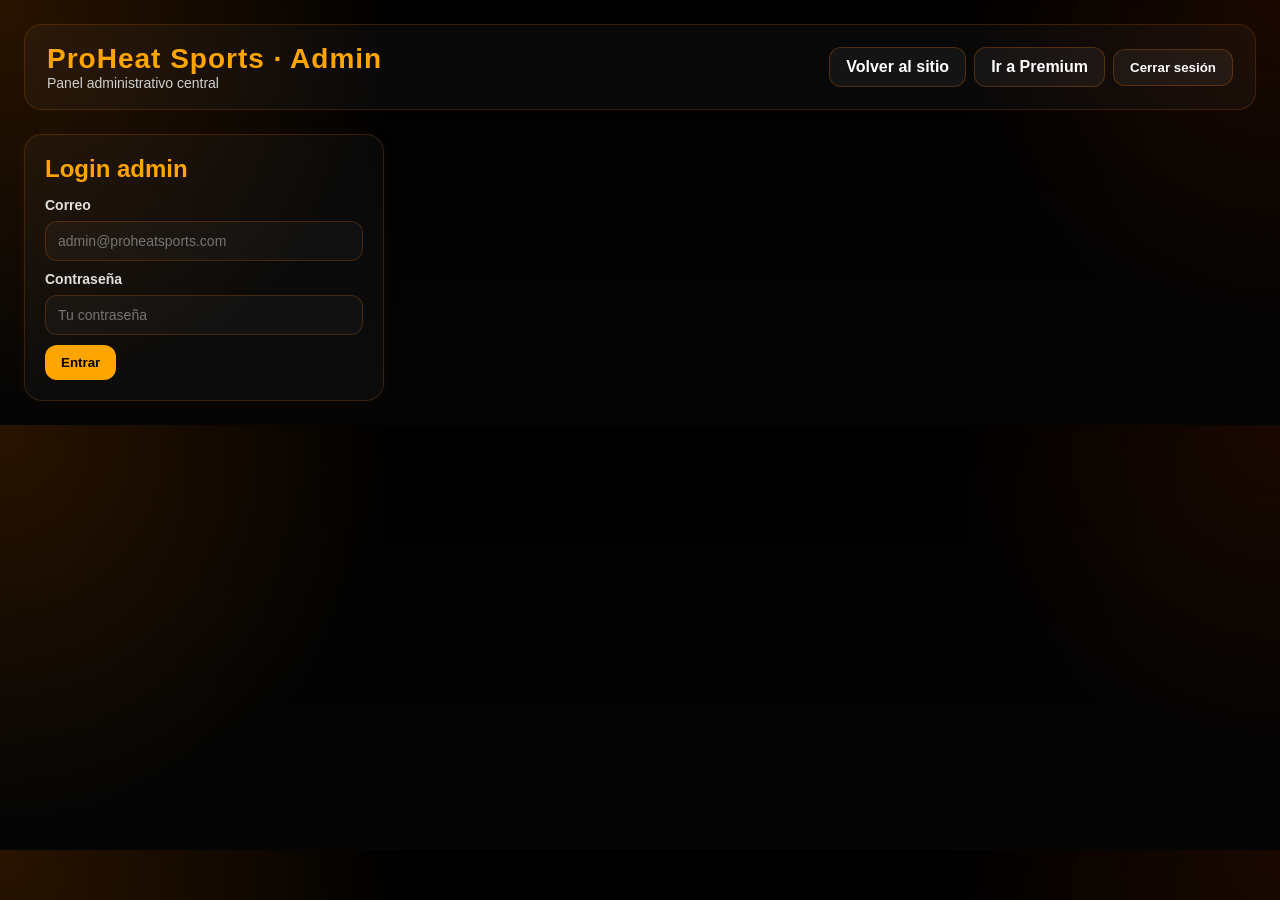
<file: static/admin.html>
<!DOCTYPE html>
<html lang="es">
<head>
  <meta charset="UTF-8" />
  <title>Admin · ProHeat Sports</title>
  <meta name="viewport" content="width=device-width, initial-scale=1.0" />

  <style>
    * { box-sizing: border-box; }

    body {
      margin: 0;
      font-family: Arial, Helvetica, sans-serif;
      background:
        radial-gradient(circle at top left, rgba(255,120,0,0.16), transparent 30%),
        radial-gradient(circle at top right, rgba(255,80,0,0.10), transparent 25%),
        linear-gradient(180deg, #000000 0%, #050505 100%);
      color: white;
    }

    a {
      color: inherit;
      text-decoration: none;
    }

    .wrap {
      max-width: 1300px;
      margin: 0 auto;
      padding: 24px;
    }

    .topbar {
      display: flex;
      justify-content: space-between;
      align-items: center;
      gap: 16px;
      flex-wrap: wrap;
      margin-bottom: 24px;
      padding: 18px 22px;
      background: rgba(255,255,255,0.03);
      border: 1px solid rgba(255,120,0,0.18);
      border-radius: 18px;
    }

    .brand {
      font-size: 28px;
      font-weight: 900;
      color: orange;
      letter-spacing: 1px;
    }

    .muted {
      color: #cfcfcf;
      font-size: 14px;
    }

    .btn {
      padding: 10px 16px;
      border-radius: 12px;
      border: none;
      cursor: pointer;
      font-weight: bold;
      transition: 0.2s;
      display: inline-flex;
      align-items: center;
      justify-content: center;
    }

    .btn-primary {
      background: orange;
      color: black;
    }

    .btn-primary:hover {
      filter: brightness(1.06);
    }

    .btn-secondary {
      background: rgba(255,255,255,0.05);
      color: white;
      border: 1px solid rgba(255,120,0,0.25);
    }

    .btn-secondary:hover {
      border-color: orange;
      color: orange;
    }

    .btn-danger {
      background: #a92020;
      color: white;
    }

    .btn-danger:hover {
      filter: brightness(1.08);
    }

    .grid {
      display: grid;
      grid-template-columns: 360px 1fr;
      gap: 22px;
    }

    .card {
      background: rgba(255,255,255,0.03);
      border: 1px solid rgba(255,120,0,0.18);
      border-radius: 18px;
      padding: 20px;
      box-shadow: 0 0 14px rgba(255,120,0,0.05);
    }

    .card h2, .card h3 {
      margin-top: 0;
      color: orange;
    }

    .card h2 {
      font-size: 24px;
      margin-bottom: 14px;
    }

    .card h3 {
      font-size: 20px;
      margin-bottom: 12px;
    }

    input, select, textarea {
      width: 100%;
      padding: 11px 12px;
      border-radius: 12px;
      border: 1px solid rgba(255,120,0,0.22);
      background: rgba(255,255,255,0.03);
      color: white;
      outline: none;
      margin-bottom: 10px;
      font-family: inherit;
      font-size: 14px;
    }

    textarea {
      min-height: 120px;
      resize: vertical;
      line-height: 1.5;
    }

    input[type="file"] {
      padding: 10px;
    }

    label {
      display: block;
      margin-bottom: 8px;
      color: #e0e0e0;
      font-size: 14px;
      font-weight: bold;
    }

    .stack {
      display: grid;
      gap: 18px;
    }

    .message {
      margin-top: 10px;
      padding: 10px 12px;
      border-radius: 12px;
      font-size: 14px;
      line-height: 1.45;
      background: rgba(255,255,255,0.05);
      color: #ddd;
      border: 1px solid rgba(255,255,255,0.08);
      white-space: pre-wrap;
    }

    .success {
      background: rgba(0,180,80,0.12);
      color: #8cffb4;
      border-color: rgba(0,180,80,0.22);
    }

    .error {
      background: rgba(255,80,80,0.12);
      color: #ff9c9c;
      border-color: rgba(255,80,80,0.22);
    }

    .warning {
      background: rgba(255,191,102,0.12);
      color: #ffbf66;
      border-color: rgba(255,191,102,0.22);
    }

    .toolbar {
      display: flex;
      gap: 10px;
      flex-wrap: wrap;
      margin-bottom: 16px;
    }

    .section-title {
      display: flex;
      justify-content: space-between;
      align-items: center;
      gap: 12px;
      flex-wrap: wrap;
      margin-bottom: 14px;
    }

    .hidden {
      display: none !important;
    }

    .table-wrap {
      overflow-x: auto;
      border-radius: 14px;
      border: 1px solid rgba(255,255,255,0.06);
    }

    table {
      width: 100%;
      border-collapse: collapse;
      min-width: 1000px;
      background: rgba(0,0,0,0.18);
    }

    th, td {
      padding: 12px 14px;
      text-align: left;
      border-bottom: 1px solid rgba(255,255,255,0.06);
      vertical-align: top;
      font-size: 14px;
    }

    th {
      background: rgba(255,120,0,0.08);
      color: orange;
      position: sticky;
      top: 0;
      z-index: 1;
    }

    td {
      color: #ddd;
    }

    .small {
      font-size: 13px;
      color: #bdbdbd;
    }

    .pill {
      display: inline-block;
      padding: 6px 10px;
      border-radius: 999px;
      font-size: 12px;
      font-weight: bold;
      background: rgba(255,255,255,0.08);
      border: 1px solid rgba(255,255,255,0.1);
      color: #fff;
    }

    .pill-green {
      background: rgba(0,180,80,0.12);
      color: #8cffb4;
      border-color: rgba(0,180,80,0.22);
    }

    .pill-yellow {
      background: rgba(255,191,102,0.12);
      color: #ffbf66;
      border-color: rgba(255,191,102,0.22);
    }

    .pill-red {
      background: rgba(255,80,80,0.12);
      color: #ff9c9c;
      border-color: rgba(255,80,80,0.22);
    }

    .action-group {
      display: flex;
      flex-wrap: wrap;
      gap: 8px;
      align-items: center;
    }

    .action-select {
      width: auto;
      min-width: 145px;
      margin-bottom: 0;
      padding: 10px 12px;
      border-radius: 12px;
      border: 1px solid rgba(255,120,0,0.25);
      background: rgba(255,255,255,0.05);
      color: white;
      font-weight: bold;
      cursor: pointer;
    }

    .action-select option {
      background: #111;
      color: white;
    }

    .summary-box {
      margin-top: 12px;
      padding: 12px;
      border-radius: 12px;
      background: rgba(255,255,255,0.03);
      border: 1px solid rgba(255,120,0,0.14);
      color: #d9d9d9;
      font-size: 14px;
      line-height: 1.5;
    }

    .video-preview {
      width: 100%;
      max-width: 280px;
      border-radius: 12px;
      border: 1px solid rgba(255,120,0,0.18);
      background: #000;
      margin-top: 10px;
    }



    .metric-grid {
      display: grid;
      grid-template-columns: repeat(auto-fit, minmax(180px, 1fr));
      gap: 12px;
      margin: 12px 0 18px;
    }

    .metric-card {
      padding: 14px;
      border-radius: 14px;
      background: rgba(255,120,0,0.06);
      border: 1px solid rgba(255,120,0,0.16);
    }

    .metric-value {
      font-size: 24px;
      font-weight: 900;
      color: orange;
      margin-top: 6px;
    }

    @media (max-width: 980px) {
      .grid {
        grid-template-columns: 1fr;
      }
    }
  </style>
</head>
<body>
  <div class="wrap">
    <div class="topbar">
      <div>
        <div class="brand">ProHeat Sports · Admin</div>
        <div class="muted">Panel administrativo central</div>
      </div>

      <div class="action-group">
        <a href="/" class="btn btn-secondary">Volver al sitio</a>
        <a href="/premium" class="btn btn-secondary">Ir a Premium</a>
        <button class="btn btn-secondary" onclick="logoutAdmin()">Cerrar sesión</button>
      </div>
    </div>

    <div class="grid">
      <div class="stack">
        <div class="card" id="loginCard">
          <h2>Login admin</h2>

          <label for="adminEmail">Correo</label>
          <input type="email" id="adminEmail" placeholder="admin@proheatsports.com" />

          <label for="adminPassword">Contraseña</label>
          <input type="password" id="adminPassword" placeholder="Tu contraseña" />

          <button class="btn btn-primary" onclick="adminLogin()">Entrar</button>

          <div id="loginMessage" class="message hidden"></div>
        </div>

        <div class="card hidden" id="sessionCard">
          <h2>Sesión</h2>
          <div id="sessionInfo" class="summary-box">Sin sesión.</div>
        </div>

        <div class="card hidden" id="excelCard">
          <h2>Actualizar picks desde Excel</h2>
          <div class="small" style="margin-bottom:12px;">
            Sube el archivo Excel del día y el backend actualizará automáticamente:
            <br>Hoja1–Hoja9, latest.json e historial.
          </div>

          <label for="excelFile">Archivo Excel</label>
          <input type="file" id="excelFile" accept=".xlsx,.xlsm,.xls" />

          <button class="btn btn-primary" onclick="uploadExcel()">Subir Excel y actualizar</button>

          <div id="excelMessage" class="message hidden"></div>
          <div id="excelSummary" class="summary-box hidden"></div>
        </div>

        <div class="card hidden" id="videopickCard">
          <h2>Subir VideoPick</h2>
          <div class="small" style="margin-bottom:12px;">
            Sube un video con su texto para mostrarlo en la sección VideoPick del home.
          </div>

          <label for="videopickTitle">Título</label>
          <input type="text" id="videopickTitle" placeholder="Ej. VideoPick del día" />

          <label for="videopickDescription">Texto / descripción</label>
          <textarea id="videopickDescription" placeholder="Escribe aquí el análisis, recomendación o contexto del video..."></textarea>

          <label for="videopickFile">Archivo de video</label>
          <input type="file" id="videopickFile" accept="video/mp4,video/webm,video/quicktime,video/x-m4v,.mp4,.webm,.mov,.m4v" />

          <button class="btn btn-primary" onclick="uploadVideoPick()">Subir VideoPick</button>

          <div id="videopickMessage" class="message hidden"></div>
          <video id="videopickPreview" class="video-preview hidden" controls muted playsinline></video>
        </div>

        <div class="card hidden" id="freePicksVideoCard">
          <h2>Subir video lateral de Picks Gratuitas</h2>
          <div class="small" style="margin-bottom:12px;">
            Sube el video decorativo que aparecerá del lado derecho de la sección Picks Gratuitas.
            Se reproducirá automáticamente, en silencio y en loop.
          </div>

          <label for="freePicksVideoTitle">Título interno</label>
          <input type="text" id="freePicksVideoTitle" placeholder="Ej. Promo lateral picks gratuitas" />

          <label for="freePicksVideoFile">Archivo de video</label>
          <input type="file" id="freePicksVideoFile" accept="video/mp4,video/webm,video/quicktime,video/x-m4v,.mp4,.webm,.mov,.m4v" />

          <button class="btn btn-primary" onclick="uploadFreePicksVideo()">Subir video lateral</button>

          <div id="freePicksVideoMessage" class="message hidden"></div>
          <video id="freePicksVideoPreview" class="video-preview hidden" controls muted playsinline></video>
        </div>

        <div class="card hidden" id="subadminCard">
          <h2>Crear subadmin</h2>

          <label for="subadminName">Nombre</label>
          <input type="text" id="subadminName" placeholder="Nombre" />

          <label for="subadminEmail">Correo</label>
          <input type="email" id="subadminEmail" placeholder="correo@dominio.com" />

          <label for="subadminPassword">Contraseña</label>
          <input type="password" id="subadminPassword" placeholder="Contraseña" />

          <button class="btn btn-primary" onclick="createSubadmin()">Crear subadmin</button>
          <div id="subadminMessage" class="message hidden"></div>
        </div>
      </div>

      <div class="stack hidden" id="adminPanel">
        <div class="card">
          <div class="section-title">
            <h2 style="margin:0;">Controles</h2>
          </div>

          <div class="toolbar">
            <button class="btn btn-secondary" onclick="loadPendingRequests()">Solicitudes</button>
            <button class="btn btn-secondary" onclick="loadUsers()">Usuarios</button>
            <button class="btn btn-secondary" onclick="loadBotUsers()">Usuarios Bot</button>
            <button class="btn btn-secondary" onclick="loadBotPaymentRequests()">Comprobantes Bot</button>
            <button class="btn btn-secondary" onclick="loadEvaluationsDashboard()">Dashboard Resultados</button>
            <button class="btn btn-secondary" onclick="loadAdmins()">Admins</button>
            <button class="btn btn-secondary" onclick="loadVideoPicks()">VideoPicks</button>
            <button class="btn btn-secondary" onclick="loadFreePicksVideo()">Video lateral picks</button>
          </div>

          <div class="toolbar">
            <input type="text" id="targetUserId" placeholder="user_id para acciones manuales" style="max-width: 320px; margin-bottom:0;" />
            <select id="manualApproveDays" class="action-select" aria-label="Días de aprobación">
              <option value="7">Aprobar 7 días</option>
              <option value="15">Aprobar 15 días</option>
              <option value="30">Aprobar 30 días</option>
            </select>
            <button class="btn btn-secondary" onclick="approveSelectedDays()">Aprobar membresía</button>
            <button class="btn btn-secondary" onclick="extendDays(15)">Extender 15 días</button>
            <button class="btn btn-secondary" onclick="expireMembershipManual()">Vencer membresía</button>
            <button class="btn btn-danger" onclick="deleteUserManual()">Eliminar usuario</button>
          </div>

          <div class="toolbar">
            <input type="text" id="targetTelegramId" placeholder="telegram_id para bot" style="max-width: 320px; margin-bottom:0;" />
            <select id="botApproveDays" class="action-select" aria-label="Días de aprobación bot">
              <option value="7">Bot 7 días</option>
              <option value="15">Bot 15 días</option>
              <option value="30" selected>Bot 30 días</option>
              <option value="60">Bot 60 días</option>
              <option value="90">Bot 90 días</option>
            </select>
            <button class="btn btn-secondary" onclick="approveBotSelectedDays()">Aprobar Bot</button>
            <button class="btn btn-secondary" onclick="expireBotMembershipManual()">Vencer Bot</button>
            <button class="btn btn-secondary" onclick="loadBotUsers()">Ver Usuarios Bot</button>
          </div>

          <div class="toolbar">
            <input type="date" id="evaluationDate" style="max-width: 220px; margin-bottom:0;" />
            <select id="evaluationSnapshot" class="action-select" aria-label="Snapshot histórico">
              <option value="latest.json">Actual / latest.json</option>
            </select>
            <button class="btn btn-secondary" onclick="loadEvaluationSnapshots()">Actualizar snapshots</button>
            <button class="btn btn-primary" onclick="recalculateEvaluations()">Recalcular resultados</button>
            <button class="btn btn-secondary" onclick="loadEvaluationsDashboard()">Ver dashboard resultados</button>
          </div>

          <div class="summary-box">
            <strong>Subir evaluación desde Word</strong>
            <div class="small" style="margin:6px 0 12px;">
              Flujo híbrido: primero lee el Word, después completa con API-Football y al final puedes corregir manualmente lo pendiente.
            </div>

            <div class="toolbar">
              <input type="file" id="evaluationWordFile" accept=".docx,application/vnd.openxmlformats-officedocument.wordprocessingml.document" style="max-width:420px;margin-bottom:0;" />
              <label style="display:flex;gap:8px;align-items:center;margin:0;color:#ddd;font-weight:normal;">
                <input type="checkbox" id="wordCompleteWithApi" checked style="width:auto;margin:0;" />
                Completar faltantes con API-Football
              </label>
              <button class="btn btn-primary" onclick="uploadEvaluationWord()">Procesar Word</button>
            </div>
          </div>

          <div class="summary-box">
            <strong>Agregar resultado manual completo</strong>
            <div class="small" style="margin:6px 0 12px;">
              Úsalo cuando API-Football no encuentre el partido o quieras cargar un resultado totalmente manual.
            </div>

            <div class="toolbar">
              <select id="manualResultSection" class="action-select" aria-label="Sección manual">
                <option value="ultra">Predicciones Ultrafiltradas</option>
                <option value="public">Predicciones Simples</option>
                <option value="combinadas">Combinadas IA</option>
                <option value="inferno">Combinadas Inferno</option>
              </select>
              <select id="manualResultStatus" class="action-select" aria-label="Estado manual">
                <option value="hit">Acierto</option>
                <option value="miss">Error</option>
                <option value="pending">Pendiente</option>
                <option value="unknown">Sin evaluar</option>
              </select>
            </div>

            <div class="toolbar">
              <input type="text" id="manualResultHora" placeholder="Hora, ej. 4:00 p.m." style="max-width: 160px; margin-bottom:0;" />
              <input type="text" id="manualResultLiga" placeholder="Liga" style="max-width: 220px; margin-bottom:0;" />
              <input type="text" id="manualResultPartido" placeholder="Partido, ej. Arsenal vs Atlético Madrid" style="max-width: 360px; margin-bottom:0;" />
            </div>

            <div class="toolbar">
              <input type="text" id="manualResultPick" placeholder="Pick / predicción" style="max-width: 360px; margin-bottom:0;" />
              <input type="text" id="manualResultScore" placeholder="Resultado, ej. Arsenal 2-1 Atlético Madrid" style="max-width: 360px; margin-bottom:0;" />
            </div>

            <textarea id="manualResultReason" placeholder="Motivo o nota opcional..." style="min-height:72px;"></textarea>

            <button class="btn btn-primary" onclick="addManualEvaluationResult()">Agregar resultado manual</button>
          </div>

          <div id="actionMessage" class="message hidden"></div>
        </div>

        <div class="card">
          <div class="section-title">
            <h2 id="tableTitle" style="margin:0;">Información</h2>
            <button class="btn btn-secondary" onclick="clearTable()">Limpiar</button>
          </div>

          <div class="table-wrap">
            <div id="tableContainer">
              <div class="summary-box">Inicia sesión como administrador para ver la información.</div>
            </div>
          </div>
        </div>
      </div>
    </div>
  </div>

  <script>
    const API_BASE = window.location.origin;
    let currentEvaluationDate = "";

    function getAdminToken() {
      return localStorage.getItem("proheat_admin_token") || "";
    }

    function getAdminHeaders(isJson = true) {
      const headers = {};
      const token = getAdminToken();

      if (token) headers["Authorization"] = `Bearer ${token}`;
      if (isJson) headers["Content-Type"] = "application/json";

      return headers;
    }

    function showMessage(id, text, type = "warning") {
      const el = document.getElementById(id);
      el.className = `message ${type}`;
      el.textContent = text;
      el.classList.remove("hidden");
    }

    function hideMessage(id) {
      const el = document.getElementById(id);
      el.classList.add("hidden");
      el.textContent = "";
      el.className = "message hidden";
    }

    function escapeHtml(value) {
      return String(value ?? "")
        .replaceAll("&", "&amp;")
        .replaceAll("<", "&lt;")
        .replaceAll(">", "&gt;")
        .replaceAll('"', "&quot;")
        .replaceAll("'", "&#039;");
    }

    function setSessionUI(session) {
      const loggedIn = !!session;

      document.getElementById("sessionCard").classList.toggle("hidden", !loggedIn);
      document.getElementById("excelCard").classList.toggle("hidden", !loggedIn);
      document.getElementById("videopickCard").classList.toggle("hidden", !loggedIn);
      document.getElementById("freePicksVideoCard").classList.toggle("hidden", !loggedIn);
      document.getElementById("adminPanel").classList.toggle("hidden", !loggedIn);

      if (loggedIn) {
        document.getElementById("sessionInfo").innerHTML = `
          <strong>Nombre:</strong> ${escapeHtml(session.name)}<br>
          <strong>Correo:</strong> ${escapeHtml(session.email)}<br>
          <strong>Rol:</strong> ${escapeHtml(session.role)}<br>
          <strong>User ID:</strong> ${escapeHtml(session.user_id)}
        `;
        document.getElementById("subadminCard").classList.toggle("hidden", session.role !== "superadmin");
      } else {
        document.getElementById("sessionInfo").innerHTML = "Sin sesión.";
        document.getElementById("subadminCard").classList.add("hidden");
      }
    }

    function getSavedSession() {
      const raw = localStorage.getItem("proheat_admin_session");
      if (!raw) return null;
      try { return JSON.parse(raw); } catch { return null; }
    }

    function saveSession(data) {
      localStorage.setItem("proheat_admin_token", data.token || "");
      localStorage.setItem("proheat_admin_session", JSON.stringify(data));
      setSessionUI(data);
    }

    function logoutAdmin() {
      localStorage.removeItem("proheat_admin_token");
      localStorage.removeItem("proheat_admin_session");
      setSessionUI(null);
      showMessage("loginMessage", "Sesión cerrada.", "warning");
    }

    async function adminLogin() {
      hideMessage("loginMessage");

      const email = document.getElementById("adminEmail").value.trim();
      const password = document.getElementById("adminPassword").value.trim();

      if (!email || !password) {
        showMessage("loginMessage", "Ingresa correo y contraseña.", "error");
        return;
      }

      try {
        const response = await fetch(`${API_BASE}/admin/login`, {
          method: "POST",
          headers: { "Content-Type": "application/json" },
          body: JSON.stringify({ email, password })
        });

        const data = await response.json();

        if (!response.ok) {
          showMessage("loginMessage", data.detail || "No se pudo iniciar sesión.", "error");
          return;
        }

        saveSession(data);
        showMessage("loginMessage", `Bienvenido, ${data.name}.`, "success");
        loadPendingRequests();
      } catch (error) {
        showMessage("loginMessage", `Error de conexión: ${error}`, "error");
      }
    }

    async function uploadExcel() {
      hideMessage("excelMessage");
      document.getElementById("excelSummary").classList.add("hidden");

      const file = document.getElementById("excelFile").files[0];
      if (!file) {
        showMessage("excelMessage", "Selecciona un archivo Excel.", "error");
        return;
      }

      const formData = new FormData();
      formData.append("file", file);

      try {
        showMessage("excelMessage", "Procesando Excel...", "warning");

        const response = await fetch(`${API_BASE}/admin/upload-excel`, {
          method: "POST",
          headers: { "Authorization": `Bearer ${getAdminToken()}` },
          body: formData
        });

        const data = await response.json();

        if (!response.ok) {
          showMessage("excelMessage", data.detail || "No se pudo procesar el Excel.", "error");
          return;
        }

        showMessage("excelMessage", data.message || "Excel procesado correctamente.", "success");

        const counts = data.counts || {};
        document.getElementById("excelSummary").innerHTML = `
          <strong>Archivo:</strong> ${escapeHtml(data.source_file || "")}<br>
          <strong>Fecha detectada:</strong> ${escapeHtml(data.date || "")}<br>
          <strong>Generado:</strong> ${escapeHtml(data.generated_at || "")}<br><br>
          <strong>Registros cargados:</strong><br>
          - General: ${escapeHtml(counts.general ?? 0)}<br>
          - Ultra: ${escapeHtml(counts.ultra ?? 0)}<br>
          - Stakes: ${escapeHtml(counts.stakes ?? 0)}<br>
          - Combinadas: ${escapeHtml(counts.combinadas ?? 0)}<br>
          - Goles: ${escapeHtml(counts.goles ?? 0)}<br>
          - Top: ${escapeHtml(counts.top ?? 0)}<br>
          - Alta confianza: ${escapeHtml(counts.alta_confianza ?? 0)}<br>
          - Public: ${escapeHtml(counts.public ?? 0)}<br>
          - Inferno: ${escapeHtml(counts.inferno ?? 0)}
        `;
        document.getElementById("excelSummary").classList.remove("hidden");
      } catch (error) {
        showMessage("excelMessage", `Error de conexión: ${error}`, "error");
      }
    }

    async function uploadVideoPick() {
      hideMessage("videopickMessage");

      const title = document.getElementById("videopickTitle").value.trim();
      const description = document.getElementById("videopickDescription").value.trim();
      const file = document.getElementById("videopickFile").files[0];

      if (!title || !description || !file) {
        showMessage("videopickMessage", "Completa título, descripción y video.", "error");
        return;
      }

      const formData = new FormData();
      formData.append("title", title);
      formData.append("description", description);
      formData.append("video", file);

      try {
        showMessage("videopickMessage", "Subiendo VideoPick...", "warning");

        const response = await fetch(`${API_BASE}/admin/upload-videopick`, {
          method: "POST",
          headers: { "Authorization": `Bearer ${getAdminToken()}` },
          body: formData
        });

        const data = await response.json();

        if (!response.ok) {
          showMessage("videopickMessage", data.detail || "No se pudo subir el VideoPick.", "error");
          return;
        }

        showMessage("videopickMessage", data.message || "VideoPick subido correctamente.", "success");
        document.getElementById("videopickTitle").value = "";
        document.getElementById("videopickDescription").value = "";
        document.getElementById("videopickFile").value = "";
        hideVideoPreview("videopickPreview");
        loadVideoPicks();
      } catch (error) {
        showMessage("videopickMessage", `Error de conexión: ${error}`, "error");
      }
    }

    async function uploadFreePicksVideo() {
      hideMessage("freePicksVideoMessage");

      const title = document.getElementById("freePicksVideoTitle").value.trim();
      const file = document.getElementById("freePicksVideoFile").files[0];

      if (!title || !file) {
        showMessage("freePicksVideoMessage", "Completa el título y selecciona un video.", "error");
        return;
      }

      const formData = new FormData();
      formData.append("title", title);
      formData.append("video", file);

      try {
        showMessage("freePicksVideoMessage", "Subiendo video lateral...", "warning");

        const response = await fetch(`${API_BASE}/admin/upload-free-picks-video`, {
          method: "POST",
          headers: { "Authorization": `Bearer ${getAdminToken()}` },
          body: formData
        });

        const data = await response.json();

        if (!response.ok) {
          showMessage("freePicksVideoMessage", data.detail || "No se pudo subir el video lateral.", "error");
          return;
        }

        showMessage("freePicksVideoMessage", data.message || "Video lateral subido correctamente.", "success");
        document.getElementById("freePicksVideoTitle").value = "";
        document.getElementById("freePicksVideoFile").value = "";
        hideVideoPreview("freePicksVideoPreview");
        loadFreePicksVideo();
      } catch (error) {
        showMessage("freePicksVideoMessage", `Error de conexión: ${error}`, "error");
      }
    }

    function previewVideoFile(inputId, previewId) {
      const file = document.getElementById(inputId).files[0];
      const preview = document.getElementById(previewId);

      if (!file) {
        hideVideoPreview(previewId);
        return;
      }

      const url = URL.createObjectURL(file);
      preview.src = url;
      preview.classList.remove("hidden");
    }

    function hideVideoPreview(previewId) {
      const preview = document.getElementById(previewId);
      preview.pause();
      preview.removeAttribute("src");
      preview.load();
      preview.classList.add("hidden");
    }

    async function createSubadmin() {
      hideMessage("subadminMessage");

      const name = document.getElementById("subadminName").value.trim();
      const email = document.getElementById("subadminEmail").value.trim();
      const password = document.getElementById("subadminPassword").value.trim();

      if (!name || !email || !password) {
        showMessage("subadminMessage", "Completa nombre, correo y contraseña.", "error");
        return;
      }

      try {
        const response = await fetch(`${API_BASE}/admin/create-subadmin`, {
          method: "POST",
          headers: getAdminHeaders(true),
          body: JSON.stringify({ name, email, password })
        });

        const data = await response.json();

        if (!response.ok) {
          showMessage("subadminMessage", data.detail || "No se pudo crear el subadmin.", "error");
          return;
        }

        showMessage("subadminMessage", `Subadmin creado: ${data.email}`, "success");
      } catch (error) {
        showMessage("subadminMessage", `Error de conexión: ${error}`, "error");
      }
    }

    function statusPill(status) {
      const s = String(status || "").toLowerCase();
      if (s === "active") return `<span class="pill pill-green">active</span>`;
      if (s === "pending") return `<span class="pill pill-yellow">pending</span>`;
      if (s === "expired") return `<span class="pill pill-red">expired</span>`;
      if (s === "reviewed") return `<span class="pill pill-green">reviewed</span>`;
      if (s === "inactive") return `<span class="pill pill-red">inactive</span>`;
      if (s === "win" || s === "acierto" || s === "hit") return `<span class="pill pill-green">acierto</span>`;
      if (s === "loss" || s === "error" || s === "miss") return `<span class="pill pill-red">error</span>`;
      if (s === "push") return `<span class="pill pill-yellow">push</span>`;
      return `<span class="pill">${escapeHtml(status || "N/A")}</span>`;
    }

    function clearTable() {
      document.getElementById("tableTitle").textContent = "Información";
      document.getElementById("tableContainer").innerHTML = `<div class="summary-box">Panel limpio.</div>`;
    }

    function setTable(title, html) {
      document.getElementById("tableTitle").textContent = title;
      document.getElementById("tableContainer").innerHTML = html;
    }

    async function loadPendingRequests() {
      try {
        const response = await fetch(`${API_BASE}/admin/pending-requests`, {
          headers: getAdminHeaders(false)
        });
        const data = await response.json();

        if (!response.ok) {
          setTable("Solicitudes", `<div class="summary-box">${escapeHtml(data.detail || "No se pudieron cargar las solicitudes.")}</div>`);
          return;
        }

        const items = data.items || [];
        if (!items.length) {
          setTable("Solicitudes", `<div class="summary-box">No hay solicitudes registradas.</div>`);
          return;
        }

        let html = `<table><thead><tr>
          <th>Request ID</th><th>Usuario</th><th>Correo</th><th>Archivo</th><th>Estado</th><th>Creado</th><th>Acciones</th>
        </tr></thead><tbody>`;

        items.forEach(item => {
          html += `
            <tr>
              <td>${escapeHtml(item.request_id)}</td>
              <td>${escapeHtml(item.name)}</td>
              <td>${escapeHtml(item.email)}</td>
              <td>
                ${escapeHtml(item.proof_filename || "")}
                ${item.proof_url ? `<br><a href="${API_BASE}${item.proof_url}" target="_blank" style="color:orange;">Ver comprobante</a>` : ""}
              </td>
              <td>${statusPill(item.status)}</td>
              <td>${escapeHtml(item.created_at || "")}</td>
              <td>
                <div class="action-group">
                  <button class="btn btn-secondary" onclick="setTargetUserId('${escapeHtml(item.user_id)}')">Usar user_id</button>
                  <select class="action-select" onchange="approveFromDropdown('${escapeHtml(item.user_id)}', this)">
                    <option value="">Aprobar...</option>
                    <option value="7">7 días</option>
                    <option value="15">15 días</option>
                    <option value="30">30 días</option>
                  </select>
                  <button class="btn btn-danger" onclick="deleteRequest('${escapeHtml(item.request_id)}')">Eliminar</button>
                </div>
              </td>
            </tr>
          `;
        });

        html += `</tbody></table>`;
        setTable("Solicitudes", html);
      } catch (error) {
        setTable("Solicitudes", `<div class="summary-box">Error de conexión: ${escapeHtml(error)}</div>`);
      }
    }

    async function loadUsers() {
      try {
        const response = await fetch(`${API_BASE}/admin/users`, {
          headers: getAdminHeaders(false)
        });
        const data = await response.json();

        if (!response.ok) {
          setTable("Usuarios", `<div class="summary-box">${escapeHtml(data.detail || "No se pudieron cargar los usuarios.")}</div>`);
          return;
        }

        const items = data.items || [];
        if (!items.length) {
          setTable("Usuarios", `<div class="summary-box">No hay usuarios.</div>`);
          return;
        }

        let html = `<table><thead><tr>
          <th>User ID</th><th>Nombre</th><th>Correo</th><th>Rol</th><th>Membresía</th><th>Inicio</th><th>Fin</th><th>Acciones</th>
        </tr></thead><tbody>`;

        items.forEach(item => {
          html += `
            <tr>
              <td>${escapeHtml(item.user_id)}</td>
              <td>${escapeHtml(item.name)}</td>
              <td>${escapeHtml(item.email)}</td>
              <td>${escapeHtml(item.role)}</td>
              <td>${statusPill(item.membership_status || item.status)}</td>
              <td>${escapeHtml(item.start_date || "")}</td>
              <td>${escapeHtml(item.end_date || "")}</td>
              <td>
                <div class="action-group">
                  <button class="btn btn-secondary" onclick="setTargetUserId('${escapeHtml(item.user_id)}')">Usar user_id</button>
                  <select class="action-select" onchange="approveFromDropdown('${escapeHtml(item.user_id)}', this)">
                    <option value="">Aprobar...</option>
                    <option value="7">7 días</option>
                    <option value="15">15 días</option>
                    <option value="30">30 días</option>
                  </select>
                  <button class="btn btn-secondary" onclick="extendMembership('${escapeHtml(item.user_id)}', 15)">Ext. 15d</button>
                  <button class="btn btn-secondary" onclick="expireMembershipFor('${escapeHtml(item.user_id)}')">Vencer</button>
                  <button class="btn btn-danger" onclick="deleteUser('${escapeHtml(item.user_id)}')">Eliminar</button>
                </div>
              </td>
            </tr>
          `;
        });

        html += `</tbody></table>`;
        setTable("Usuarios", html);
      } catch (error) {
        setTable("Usuarios", `<div class="summary-box">Error de conexión: ${escapeHtml(error)}</div>`);
      }
    }

    async function loadBotUsers() {
      try {
        const response = await fetch(`${API_BASE}/admin/bot/memberships`, {
          headers: getAdminHeaders(false)
        });
        const data = await response.json();

        if (!response.ok) {
          setTable("Usuarios Bot", `<div class="summary-box">${escapeHtml(data.detail || "No se pudieron cargar los usuarios del bot.")}</div>`);
          return;
        }

        const items = data.items || [];
        if (!items.length) {
          setTable("Usuarios Bot", `<div class="summary-box">No hay usuarios del bot registrados todavía.</div>`);
          return;
        }

        let html = `<table><thead><tr>
          <th>Telegram ID</th><th>Membresía</th><th>Inicio</th><th>Fin</th><th>Fuente</th><th>Notas</th><th>Actualizado</th><th>Acciones</th>
        </tr></thead><tbody>`;

        items.forEach(item => {
          const status = item.membership_status || item.status || "inactive";
          html += `
            <tr>
              <td>${escapeHtml(item.telegram_id)}</td>
              <td>${statusPill(status)}</td>
              <td>${escapeHtml(item.start_date || "")}</td>
              <td>${escapeHtml(item.end_date || "")}</td>
              <td>${escapeHtml(item.source || "")}</td>
              <td>${escapeHtml(item.notes || "")}</td>
              <td>${escapeHtml(item.updated_at || "")}</td>
              <td>
                <div class="action-group">
                  <button class="btn btn-secondary" onclick="setTargetTelegramId('${escapeHtml(item.telegram_id)}')">Usar ID</button>
                  <select class="action-select" onchange="approveBotFromDropdown('${escapeHtml(item.telegram_id)}', this)">
                    <option value="">Aprobar...</option>
                    <option value="7">7 días</option>
                    <option value="15">15 días</option>
                    <option value="30">30 días</option>
                    <option value="60">60 días</option>
                    <option value="90">90 días</option>
                  </select>
                  <button class="btn btn-secondary" onclick="expireBotMembership('${escapeHtml(item.telegram_id)}')">Vencer</button>
                </div>
              </td>
            </tr>
          `;
        });

        html += `</tbody></table>`;
        setTable("Usuarios Bot", html);
      } catch (error) {
        setTable("Usuarios Bot", `<div class="summary-box">Error de conexión: ${escapeHtml(error)}</div>`);
      }
    }


    async function loadBotPaymentRequests() {
      try {
        const response = await fetch(`${API_BASE}/admin/bot/payment-requests`, {
          headers: getAdminHeaders(false)
        });
        const data = await response.json();

        if (!response.ok) {
          setTable("Comprobantes Bot", `<div class="summary-box">${escapeHtml(data.detail || "No se pudieron cargar los comprobantes del bot.")}</div>`);
          return;
        }

        const items = data.items || [];
        if (!items.length) {
          setTable("Comprobantes Bot", `<div class="summary-box">No hay comprobantes del bot registrados.</div>`);
          return;
        }

        let html = `<table><thead><tr>
          <th>Request ID</th><th>Telegram ID</th><th>Archivo</th><th>Notas</th><th>Estado</th><th>Creado</th><th>Actualizado</th><th>Acciones</th>
        </tr></thead><tbody>`;

        items.forEach(item => {
          html += `
            <tr>
              <td>${escapeHtml(item.request_id)}</td>
              <td>${escapeHtml(item.telegram_id)}</td>
              <td>
                ${escapeHtml(item.proof_filename || "")}
                ${item.proof_url ? `<br><a href="${API_BASE}${item.proof_url}" target="_blank" style="color:orange;">Ver comprobante</a>` : ""}
              </td>
              <td>${escapeHtml(item.notes || "")}</td>
              <td>${statusPill(item.status)}</td>
              <td>${escapeHtml(item.created_at || "")}</td>
              <td>${escapeHtml(item.updated_at || "")}</td>
              <td>
                <div class="action-group">
                  <button class="btn btn-secondary" onclick="setTargetTelegramId('${escapeHtml(item.telegram_id)}')">Usar ID</button>
                  <select class="action-select" onchange="approveBotPaymentFromDropdown('${escapeHtml(item.request_id)}', this)">
                    <option value="">Aprobar...</option>
                    <option value="7">7 días</option>
                    <option value="15">15 días</option>
                    <option value="30">30 días</option>
                    <option value="60">60 días</option>
                    <option value="90">90 días</option>
                  </select>
                </div>
              </td>
            </tr>
          `;
        });

        html += `</tbody></table>`;
        setTable("Comprobantes Bot", html);
      } catch (error) {
        setTable("Comprobantes Bot", `<div class="summary-box">Error de conexión: ${escapeHtml(error)}</div>`);
      }
    }

    async function approveBotPaymentRequest(requestId, days) {
      if (!requestId || !days) return;
      if (!confirm(`¿Aprobar comprobante Bot ${requestId} por ${days} días?`)) return;

      try {
        const response = await fetch(`${API_BASE}/admin/bot/approve-payment-request/${encodeURIComponent(requestId)}?days=${encodeURIComponent(days)}`, {
          method: "POST",
          headers: getAdminHeaders(false)
        });
        const data = await response.json();

        if (!response.ok) {
          showMessage("actionMessage", data.detail || "No se pudo aprobar el comprobante del bot.", "error");
          return;
        }

        showMessage("actionMessage", data.message || `Comprobante Bot aprobado: ${requestId}`, "success");
        loadBotPaymentRequests();
      } catch (error) {
        showMessage("actionMessage", `Error de conexión: ${error}`, "error");
      }
    }

    function approveBotPaymentFromDropdown(requestId, selectEl) {
      const days = Number(selectEl.value);
      if (!days) return;
      approveBotPaymentRequest(requestId, days);
      selectEl.value = "";
    }


    function formatPct(value) {
      const n = Number(value || 0);
      return `${n.toFixed(1)}%`;
    }

    function formatEvalDate(dateStr) {
      if (!dateStr) return "";
      return String(dateStr).slice(0, 10);
    }

    function formatEvaluationPick(row) {
      const evaluations = row?.evaluations || [];
      if (evaluations.length) {
        return evaluations.map(ev => `${ev.field || "pick"}: ${ev.prediction || ""}`).join("\n");
      }
      return row?.pick || row?.prediccion || row?.prediction || row?.reason || "N/A";
    }

    function formatEvaluationScore(row) {
      const score = row?.score || null;
      if (score && score.home_team && score.away_team) {
        return `${score.home_team} ${score.home_goals}-${score.away_goals} ${score.away_team}`;
      }
      return row?.resultado || row?.result || row?.reason || "Pendiente";
    }

    function manualStatusLabel(status) {
      if (status === "hit") return "Acierto";
      if (status === "miss") return "Error";
      if (status === "pending") return "Pendiente";
      if (status === "unknown") return "Sin evaluar";
      return status;
    }

    function renderEvaluationSummaryBlock(label, data, sectionKey) {
      const day = data?.day || {};
      const cumulative = data?.cumulative || {};
      const topTeams = cumulative.top_teams || data?.top_teams || [];
      const dayRows = data?.items || day.items || [];

      let topTeamsHtml = "";
      if (topTeams.length) {
        topTeamsHtml = `
          <h3 style="margin-top:18px;">Top equipos más predecibles</h3>
          <table style="min-width:700px;"><thead><tr>
            <th>Equipo</th><th>Picks</th><th>Aciertos</th><th>Efectividad</th>
          </tr></thead><tbody>
            ${topTeams.slice(0, 10).map(t => `
              <tr>
                <td>${escapeHtml(t.team || t.equipo || "")}</td>
                <td>${escapeHtml(t.total ?? t.picks ?? 0)}</td>
                <td>${escapeHtml(t.wins ?? t.aciertos ?? 0)}</td>
                <td>${formatPct(t.hit_rate ?? t.efectividad ?? 0)}</td>
              </tr>
            `).join("")}
          </tbody></table>
        `;
      }

      let rowsHtml = "";
      if (dayRows.length) {
        rowsHtml = `
          <h3 style="margin-top:18px;">Detalle del último cálculo</h3>
          <table style="min-width:1150px;"><thead><tr>
            <th>#</th><th>Partido</th><th>Pick / Razón</th><th>Resultado</th><th>Estado</th><th>Mercado</th><th>Manual</th>
          </tr></thead><tbody>
            ${dayRows.slice(0, 30).map((r, idx) => `
              <tr>
                <td>${idx + 1}</td>
                <td>${escapeHtml(r.partido || r.match || "")}</td>
                <td style="white-space:pre-wrap;">${escapeHtml(formatEvaluationPick(r))}</td>
                <td>${escapeHtml(formatEvaluationScore(r))}</td>
                <td>${statusPill(r.status || r.estado || "")}${r.word_source ? `<br><span class="small">Word</span>` : ""}${r.manual_result ? `<br><span class="small">Manual completo</span>` : ""}${r.manual_override && !r.word_source && !r.manual_result ? `<br><span class="small">Manual</span>` : ""}</td>
                <td>${escapeHtml(r.market || r.mercado || r.section_label || "")}</td>
                <td>
                  <div class="action-group">
                    <button class="btn btn-secondary" onclick="setEvaluationManualStatus('${sectionKey}', ${idx}, 'hit')">Acierto</button>
                    <button class="btn btn-danger" onclick="setEvaluationManualStatus('${sectionKey}', ${idx}, 'miss')">Error</button>
                    <button class="btn btn-secondary" onclick="setEvaluationManualStatus('${sectionKey}', ${idx}, 'pending')">Pendiente</button>
                    <button class="btn btn-secondary" onclick="setEvaluationManualStatus('${sectionKey}', ${idx}, 'unknown')">Sin evaluar</button>
                  </div>
                </td>
              </tr>
            `).join("")}
          </tbody></table>
        `;
      }

      return `
        <div class="summary-box" style="margin-bottom:18px;">
          <h2 style="color:orange;margin-top:0;">${escapeHtml(label)}</h2>
          <div class="metric-grid">
            <div class="metric-card"><div class="small">Día · Aciertos</div><div class="metric-value">${escapeHtml(day.wins ?? day.aciertos ?? 0)}</div></div>
            <div class="metric-card"><div class="small">Día · Errores</div><div class="metric-value">${escapeHtml(day.losses ?? day.errores ?? 0)}</div></div>
            <div class="metric-card"><div class="small">Día · Pendientes</div><div class="metric-value">${escapeHtml(day.pending ?? 0)}</div></div>
            <div class="metric-card"><div class="small">Día · Efectividad</div><div class="metric-value">${formatPct(day.hit_rate ?? day.efectividad ?? 0)}</div></div>
            <div class="metric-card"><div class="small">Acumulado · Efectividad</div><div class="metric-value">${formatPct(cumulative.hit_rate ?? cumulative.efectividad ?? 0)}</div></div>
          </div>
          ${topTeamsHtml}
          ${rowsHtml}
        </div>
      `;
    }

    async function loadEvaluationSnapshots() {
      const select = document.getElementById("evaluationSnapshot");
      if (!select) return;

      try {
        const response = await fetch(`${API_BASE}/admin/evaluations/snapshots`, {
          headers: getAdminHeaders(false)
        });
        const data = await response.json();

        if (!response.ok) {
          showMessage("actionMessage", data.detail || "No se pudieron cargar los snapshots.", "error");
          return;
        }

        const currentValue = select.value || "latest.json";
        const items = data.items || [];
        select.innerHTML = items.map(item => `
          <option value="${escapeHtml(item.filename)}">${escapeHtml(item.label || item.filename)}</option>
        `).join("");

        if ([...select.options].some(opt => opt.value === currentValue)) {
          select.value = currentValue;
        }
      } catch (error) {
        showMessage("actionMessage", `Error cargando snapshots: ${error}`, "error");
      }
    }

    async function recalculateEvaluations() {
      const dateValue = document.getElementById("evaluationDate").value;
      const snapshotValue = document.getElementById("evaluationSnapshot")?.value || "latest.json";

      if (!dateValue) {
        showMessage("actionMessage", "Selecciona una fecha válida para recalcular resultados.", "error");
        return;
      }

      if (!confirm(`¿Recalcular resultados para ${dateValue} usando ${snapshotValue}?`)) return;

      const formData = new FormData();
      formData.append("date", dateValue);
      if (snapshotValue && snapshotValue !== "latest.json") {
        formData.append("history_filename", snapshotValue);
      }

      try {
        showMessage("actionMessage", "Consultando API-Football y recalculando resultados...", "warning");
        const response = await fetch(`${API_BASE}/admin/evaluations/recalculate`, {
          method: "POST",
          headers: { "Authorization": `Bearer ${getAdminToken()}` },
          body: formData
        });
        const data = await response.json();

        if (!response.ok) {
          const errorText =
            typeof data.detail === "string"
              ? data.detail
              : data.message
                ? data.message
                : JSON.stringify(data, null, 2);

          showMessage("actionMessage", errorText || "No se pudieron recalcular las evaluaciones.", "error");
          return;
        }

        showMessage("actionMessage", data.message || "Evaluaciones recalculadas correctamente.", "success");
        currentEvaluationDate = dateValue;
        loadEvaluationsDashboard();
      } catch (error) {
        showMessage("actionMessage", `Error de conexión: ${error}`, "error");
      }
    }

    async function setEvaluationManualStatus(sectionKey, itemIndex, status) {
      const dateValue = currentEvaluationDate || document.getElementById("evaluationDate")?.value;
      if (!dateValue) {
        showMessage("actionMessage", "Selecciona o carga una fecha de evaluación antes de marcar manualmente.", "error");
        return;
      }

      const label = manualStatusLabel(status);
      const reason = prompt(`Motivo opcional para marcar como ${label}:`, `Marcado manualmente como ${label} desde admin.`);
      if (reason === null) return;

      try {
        showMessage("actionMessage", "Guardando resultado manual...", "warning");
        const response = await fetch(`${API_BASE}/admin/evaluations/manual-override`, {
          method: "POST",
          headers: getAdminHeaders(true),
          body: JSON.stringify({
            date: dateValue,
            section: sectionKey,
            item_index: Number(itemIndex),
            status,
            reason
          })
        });
        const data = await response.json();

        if (!response.ok) {
          showMessage("actionMessage", data.detail || "No se pudo guardar el resultado manual.", "error");
          return;
        }

        showMessage("actionMessage", data.message || "Resultado manual guardado.", "success");
        loadEvaluationsDashboard();
      } catch (error) {
        showMessage("actionMessage", `Error de conexión: ${error}`, "error");
      }
    }

    async function uploadEvaluationWord() {
      const dateValue = currentEvaluationDate || document.getElementById("evaluationDate")?.value;
      const snapshotValue = document.getElementById("evaluationSnapshot")?.value || "latest.json";
      const file = document.getElementById("evaluationWordFile")?.files?.[0];
      const completeWithApi = !!document.getElementById("wordCompleteWithApi")?.checked;

      if (!dateValue) {
        showMessage("actionMessage", "Selecciona una fecha antes de procesar el Word.", "error");
        return;
      }

      if (!file) {
        showMessage("actionMessage", "Selecciona un archivo Word .docx.", "error");
        return;
      }

      if (!file.name.toLowerCase().endsWith(".docx")) {
        showMessage("actionMessage", "El archivo debe ser .docx.", "error");
        return;
      }

      if (!confirm(`¿Procesar Word para ${dateValue}?\nFuente 1: Word\nFuente 2: ${completeWithApi ? 'API-Football' : 'No usar API'}\nFuente 3: Manual`)) return;

      const formData = new FormData();
      formData.append("date", dateValue);
      formData.append("file", file);
      formData.append("complete_with_api", completeWithApi ? "true" : "false");
      if (snapshotValue && snapshotValue !== "latest.json") {
        formData.append("history_filename", snapshotValue);
      }

      try {
        showMessage("actionMessage", "Procesando Word y completando evaluación híbrida...", "warning");
        const response = await fetch(`${API_BASE}/admin/evaluations/upload-word`, {
          method: "POST",
          headers: { "Authorization": `Bearer ${getAdminToken()}` },
          body: formData
        });
        const data = await response.json();

        if (!response.ok) {
          const errorText = typeof data.detail === "string" ? data.detail : JSON.stringify(data, null, 2);
          showMessage("actionMessage", errorText || "No se pudo procesar el Word.", "error");
          return;
        }

        showMessage("actionMessage", data.message || "Word procesado correctamente.", "success");
        currentEvaluationDate = dateValue;
        document.getElementById("evaluationWordFile").value = "";
        loadEvaluationsDashboard();
      } catch (error) {
        showMessage("actionMessage", `Error de conexión: ${error}`, "error");
      }
    }

    async function addManualEvaluationResult() {
      const dateValue = currentEvaluationDate || document.getElementById("evaluationDate")?.value;
      const section = document.getElementById("manualResultSection")?.value || "ultra";
      const status = document.getElementById("manualResultStatus")?.value || "hit";
      const hora = document.getElementById("manualResultHora")?.value.trim() || "";
      const liga = document.getElementById("manualResultLiga")?.value.trim() || "";
      const partido = document.getElementById("manualResultPartido")?.value.trim() || "";
      const pick = document.getElementById("manualResultPick")?.value.trim() || "";
      const resultado = document.getElementById("manualResultScore")?.value.trim() || "";
      const reason = document.getElementById("manualResultReason")?.value.trim() || `Resultado capturado manualmente como ${manualStatusLabel(status)} desde admin.`;

      if (!dateValue) {
        showMessage("actionMessage", "Selecciona una fecha de evaluación antes de agregar el resultado manual.", "error");
        return;
      }

      if (!partido) {
        showMessage("actionMessage", "Escribe el partido para agregar el resultado manual.", "error");
        return;
      }

      if (!confirm(`¿Agregar resultado manual para ${partido} como ${manualStatusLabel(status)}?`)) return;

      try {
        showMessage("actionMessage", "Guardando resultado manual completo...", "warning");
        const response = await fetch(`${API_BASE}/admin/evaluations/manual-result`, {
          method: "POST",
          headers: getAdminHeaders(true),
          body: JSON.stringify({
            date: dateValue,
            section,
            partido,
            pick,
            resultado,
            status,
            reason,
            hora,
            liga
          })
        });
        const data = await response.json();

        if (!response.ok) {
          showMessage("actionMessage", data.detail || "No se pudo agregar el resultado manual.", "error");
          return;
        }

        showMessage("actionMessage", data.message || "Resultado manual agregado correctamente.", "success");
        currentEvaluationDate = dateValue;

        document.getElementById("manualResultHora").value = "";
        document.getElementById("manualResultLiga").value = "";
        document.getElementById("manualResultPartido").value = "";
        document.getElementById("manualResultPick").value = "";
        document.getElementById("manualResultScore").value = "";
        document.getElementById("manualResultReason").value = "";

        loadEvaluationsDashboard();
      } catch (error) {
        showMessage("actionMessage", `Error de conexión: ${error}`, "error");
      }
    }

    async function loadEvaluationsDashboard() {
      try {
        const response = await fetch(`${API_BASE}/api/evaluations/frontend`, {
          headers: getAdminHeaders(false)
        });
        const data = await response.json();

        if (!response.ok) {
          setTable("Dashboard Resultados", `<div class="summary-box">${escapeHtml(data.detail || "No se pudo cargar el dashboard de resultados.")}</div>`);
          return;
        }

        const sections = data.sections || data.items || data || {};
        const labels = {
          general: "Tabla General",
          ultra: "Predicciones Ultrafiltradas (Hoja2)",
          stakes: "Stakes (Hoja3)",
          combinadas: "Combinadas IA (Hoja4)",
          goles: "Goles Probables (Hoja5)",
          top: "Top Valor Estadístico (Hoja6)",
          public: "Predicciones Simples (Hoja8)",
          inferno: "Combinadas Inferno (Hoja9)"
        };

        currentEvaluationDate = formatEvalDate(data.date || data.evaluation_date || data.latest_date || currentEvaluationDate || "");

let html = `
  <div class="summary-box">
    <strong>Última evaluación:</strong> ${escapeHtml(currentEvaluationDate)}<br>
    <span class="small">Dashboard híbrido: Word → API-Football → corrección manual. Puedes marcar manualmente acierto/error cuando una fuente no cierre el resultado.</span>
  </div>
`;

const preferredKeys = [
  "ultra",
  "public",
  "combinadas",
  "inferno"
];

preferredKeys.forEach(key => {
  if (sections[key]) {
    html += renderEvaluationSummaryBlock(
      labels[key] || key,
      sections[key] || {},
      key
    );
  }
});

        setTable("Dashboard Resultados", html);
      } catch (error) {
        setTable("Dashboard Resultados", `<div class="summary-box">Error de conexión: ${escapeHtml(error)}</div>`);
      }
    }

    async function loadAdmins() {
      try {
        const response = await fetch(`${API_BASE}/admin/admins`, {
          headers: getAdminHeaders(false)
        });
        const data = await response.json();

        if (!response.ok) {
          setTable("Admins", `<div class="summary-box">${escapeHtml(data.detail || "No se pudieron cargar los admins.")}</div>`);
          return;
        }

        const items = data.items || [];
        if (!items.length) {
          setTable("Admins", `<div class="summary-box">No hay administradores.</div>`);
          return;
        }

        let html = `<table><thead><tr>
          <th>User ID</th><th>Nombre</th><th>Correo</th><th>Rol</th><th>Creado</th>
        </tr></thead><tbody>`;

        items.forEach(item => {
          html += `
            <tr>
              <td>${escapeHtml(item.user_id)}</td>
              <td>${escapeHtml(item.name)}</td>
              <td>${escapeHtml(item.email)}</td>
              <td>${escapeHtml(item.role)}</td>
              <td>${escapeHtml(item.created_at || "")}</td>
            </tr>
          `;
        });

        html += `</tbody></table>`;
        setTable("Admins", html);
      } catch (error) {
        setTable("Admins", `<div class="summary-box">Error de conexión: ${escapeHtml(error)}</div>`);
      }
    }

    async function loadVideoPicks() {
      try {
        const response = await fetch(`${API_BASE}/admin/video-picks`, {
          headers: getAdminHeaders(false)
        });
        const data = await response.json();

        if (!response.ok) {
          setTable("VideoPicks", `<div class="summary-box">${escapeHtml(data.detail || "No se pudieron cargar los VideoPicks.")}</div>`);
          return;
        }

        const items = data.items || [];
        if (!items.length) {
          setTable("VideoPicks", `<div class="summary-box">No hay VideoPicks cargados.</div>`);
          return;
        }

        let html = `<table><thead><tr>
          <th>ID</th><th>Título</th><th>Descripción</th><th>Video</th><th>Estado</th><th>Creado</th><th>Acciones</th>
        </tr></thead><tbody>`;

        items.forEach(item => {
          html += `
            <tr>
              <td>${escapeHtml(item.video_id || item.id || "")}</td>
              <td>${escapeHtml(item.title || "")}</td>
              <td>${escapeHtml(item.description || "")}</td>
              <td>${item.video_url ? `<a href="${API_BASE}${item.video_url}" target="_blank" style="color:orange;">Ver video</a>` : ""}</td>
              <td>${statusPill(item.status || (item.is_active ? 'active' : 'inactive'))}</td>
              <td>${escapeHtml(item.created_at || "")}</td>
              <td>
                <div class="action-group">
                  <button class="btn btn-secondary" onclick="activateVideoPick('${escapeHtml(item.video_id || item.id || '')}')">Activar</button>
                  <button class="btn btn-danger" onclick="deleteVideoPick('${escapeHtml(item.video_id || item.id || '')}')">Eliminar</button>
                </div>
              </td>
            </tr>
          `;
        });

        html += `</tbody></table>`;
        setTable("VideoPicks", html);
      } catch (error) {
        setTable("VideoPicks", `<div class="summary-box">Error de conexión: ${escapeHtml(error)}</div>`);
      }
    }

    async function loadFreePicksVideo() {
      try {
        const response = await fetch(`${API_BASE}/admin/free-picks-video`, {
          headers: getAdminHeaders(false)
        });
        const data = await response.json();

        if (!response.ok) {
          setTable("Video lateral picks", `<div class="summary-box">${escapeHtml(data.detail || "No se pudo cargar el video lateral.")}</div>`);
          return;
        }

        const items = data.items || [];
        if (!items.length) {
          setTable("Video lateral picks", `<div class="summary-box">No hay video lateral cargado.</div>`);
          return;
        }

        let html = `<table><thead><tr>
          <th>ID</th><th>Título</th><th>Video</th><th>Estado</th><th>Creado</th>
        </tr></thead><tbody>`;

        items.forEach(item => {
          html += `
            <tr>
              <td>${escapeHtml(item.video_id || item.id || "")}</td>
              <td>${escapeHtml(item.title || "")}</td>
              <td>${item.video_url ? `<a href="${API_BASE}${item.video_url}" target="_blank" style="color:orange;">Ver video</a>` : ""}</td>
              <td>${statusPill(item.status || (item.is_active ? 'active' : 'inactive'))}</td>
              <td>${escapeHtml(item.created_at || "")}</td>
            </tr>
          `;
        });

        html += `</tbody></table>`;
        setTable("Video lateral picks", html);
      } catch (error) {
        setTable("Video lateral picks", `<div class="summary-box">Error de conexión: ${escapeHtml(error)}</div>`);
      }
    }

    function setTargetUserId(userId) {
      document.getElementById("targetUserId").value = userId;
      showMessage("actionMessage", `User ID cargado: ${userId}`, "success");
    }

    function setTargetTelegramId(telegramId) {
      document.getElementById("targetTelegramId").value = telegramId;
      showMessage("actionMessage", `Telegram ID cargado: ${telegramId}`, "success");
    }

    async function approveBotMembership(telegramId, days) {
      try {
        const response = await fetch(`${API_BASE}/admin/bot/activate-membership`, {
          method: "POST",
          headers: getAdminHeaders(true),
          body: JSON.stringify({
            telegram_id: String(telegramId),
            days: Number(days),
            notes: "Aprobado desde panel admin web"
          })
        });
        const data = await response.json();

        if (!response.ok) {
          showMessage("actionMessage", data.detail || "No se pudo aprobar la membresía del bot.", "error");
          return;
        }

        showMessage("actionMessage", `Membresía Bot aprobada a ${telegramId} por ${days} días.`, "success");
        loadBotUsers();
      } catch (error) {
        showMessage("actionMessage", `Error de conexión: ${error}`, "error");
      }
    }

    async function expireBotMembership(telegramId) {
      if (!telegramId) return;
      if (!confirm(`¿Vencer membresía Bot de ${telegramId}?`)) return;

      try {
        const response = await fetch(`${API_BASE}/admin/bot/expire-membership`, {
          method: "POST",
          headers: getAdminHeaders(true),
          body: JSON.stringify({ telegram_id: String(telegramId) })
        });
        const data = await response.json();

        if (!response.ok) {
          showMessage("actionMessage", data.detail || "No se pudo vencer la membresía del bot.", "error");
          return;
        }

        showMessage("actionMessage", `Membresía Bot vencida para ${telegramId}.`, "success");
        loadBotUsers();
      } catch (error) {
        showMessage("actionMessage", `Error de conexión: ${error}`, "error");
      }
    }

    function approveBotFromDropdown(telegramId, selectEl) {
      const days = Number(selectEl.value);
      if (!days) return;
      approveBotMembership(telegramId, days);
      selectEl.value = "";
    }

    function approveBotSelectedDays() {
      const telegramId = document.getElementById("targetTelegramId").value.trim();
      const days = Number(document.getElementById("botApproveDays").value);
      if (!telegramId) return showMessage("actionMessage", "Escribe o carga un telegram_id.", "error");
      approveBotMembership(telegramId, days);
    }

    function expireBotMembershipManual() {
      const telegramId = document.getElementById("targetTelegramId").value.trim();
      if (!telegramId) return showMessage("actionMessage", "Escribe o carga un telegram_id.", "error");
      expireBotMembership(telegramId);
    }

    async function approveMembership(userId, days) {
      try {
        const response = await fetch(`${API_BASE}/admin/approve-membership`, {
          method: "POST",
          headers: getAdminHeaders(true),
          body: JSON.stringify({ user_id: userId, days })
        });
        const data = await response.json();

        if (!response.ok) {
          showMessage("actionMessage", data.detail || "No se pudo aprobar la membresía.", "error");
          return;
        }

        showMessage("actionMessage", `Membresía aprobada a ${userId} por ${days} días.`, "success");
        loadUsers();
      } catch (error) {
        showMessage("actionMessage", `Error de conexión: ${error}`, "error");
      }
    }

    async function extendMembership(userId, days) {
      try {
        const response = await fetch(`${API_BASE}/admin/extend-membership`, {
          method: "POST",
          headers: getAdminHeaders(true),
          body: JSON.stringify({ user_id: userId, days })
        });
        const data = await response.json();

        if (!response.ok) {
          showMessage("actionMessage", data.detail || "No se pudo extender la membresía.", "error");
          return;
        }

        showMessage("actionMessage", `Membresía extendida a ${userId} por ${days} días.`, "success");
        loadUsers();
      } catch (error) {
        showMessage("actionMessage", `Error de conexión: ${error}`, "error");
      }
    }

    async function expireMembershipFor(userId) {
      try {
        const response = await fetch(`${API_BASE}/admin/expire-membership`, {
          method: "POST",
          headers: getAdminHeaders(true),
          body: JSON.stringify({ user_id: userId })
        });
        const data = await response.json();

        if (!response.ok) {
          showMessage("actionMessage", data.detail || "No se pudo vencer la membresía.", "error");
          return;
        }

        showMessage("actionMessage", `Membresía vencida para ${userId}.`, "success");
        loadUsers();
      } catch (error) {
        showMessage("actionMessage", `Error de conexión: ${error}`, "error");
      }
    }

    async function deleteRequest(requestId) {
      if (!confirm(`¿Eliminar solicitud ${requestId}?`)) return;

      try {
        const response = await fetch(`${API_BASE}/admin/delete-request`, {
          method: "POST",
          headers: getAdminHeaders(true),
          body: JSON.stringify({ request_id: requestId })
        });
        const data = await response.json();

        if (!response.ok) {
          showMessage("actionMessage", data.detail || "No se pudo eliminar la solicitud.", "error");
          return;
        }

        showMessage("actionMessage", `Solicitud eliminada: ${requestId}`, "success");
        loadPendingRequests();
      } catch (error) {
        showMessage("actionMessage", `Error de conexión: ${error}`, "error");
      }
    }

    async function deleteUser(userId) {
      if (!confirm(`¿Eliminar usuario ${userId}?`)) return;

      try {
        const response = await fetch(`${API_BASE}/admin/delete-user`, {
          method: "POST",
          headers: getAdminHeaders(true),
          body: JSON.stringify({ user_id: userId })
        });
        const data = await response.json();

        if (!response.ok) {
          showMessage("actionMessage", data.detail || "No se pudo eliminar el usuario.", "error");
          return;
        }

        showMessage("actionMessage", `Usuario eliminado: ${userId}`, "success");
        loadUsers();
      } catch (error) {
        showMessage("actionMessage", `Error de conexión: ${error}`, "error");
      }
    }

    async function activateVideoPick(videoId) {
      if (!videoId) return;

      try {
        const response = await fetch(`${API_BASE}/admin/video-picks/${encodeURIComponent(videoId)}/activate`, {
          method: "POST",
          headers: getAdminHeaders(false)
        });
        const data = await response.json();

        if (!response.ok) {
          showMessage("actionMessage", data.detail || "No se pudo activar el VideoPick.", "error");
          return;
        }

        showMessage("actionMessage", data.message || `VideoPick activado: ${videoId}`, "success");
        loadVideoPicks();
      } catch (error) {
        showMessage("actionMessage", `Error de conexión: ${error}`, "error");
      }
    }

    async function deleteVideoPick(videoId) {
      if (!videoId || !confirm(`¿Eliminar VideoPick ${videoId}?`)) return;

      try {
        const response = await fetch(`${API_BASE}/admin/video-picks/${encodeURIComponent(videoId)}`, {
          method: "DELETE",
          headers: getAdminHeaders(false)
        });
        const data = await response.json();

        if (!response.ok) {
          showMessage("actionMessage", data.detail || "No se pudo eliminar el VideoPick.", "error");
          return;
        }

        showMessage("actionMessage", data.message || `VideoPick eliminado: ${videoId}`, "success");
        loadVideoPicks();
      } catch (error) {
        showMessage("actionMessage", `Error de conexión: ${error}`, "error");
      }
    }

    function approveFromDropdown(userId, selectEl) {
      const days = Number(selectEl.value);
      if (!days) return;
      approveMembership(userId, days);
      selectEl.value = "";
    }

    function approveSelectedDays() {
      const selectEl = document.getElementById("manualApproveDays");
      const days = Number(selectEl.value);
      approveDays(days);
    }

    function approveDays(days) {
      const userId = document.getElementById("targetUserId").value.trim();
      if (!userId) return showMessage("actionMessage", "Escribe o carga un user_id.", "error");
      approveMembership(userId, days);
    }

    function extendDays(days) {
      const userId = document.getElementById("targetUserId").value.trim();
      if (!userId) return showMessage("actionMessage", "Escribe o carga un user_id.", "error");
      extendMembership(userId, days);
    }

    function expireMembershipManual() {
      const userId = document.getElementById("targetUserId").value.trim();
      if (!userId) return showMessage("actionMessage", "Escribe o carga un user_id.", "error");
      expireMembershipFor(userId);
    }

    function deleteUserManual() {
      const userId = document.getElementById("targetUserId").value.trim();
      if (!userId) return showMessage("actionMessage", "Escribe o carga un user_id.", "error");
      deleteUser(userId);
    }

    function restoreAdminSession() {
      const session = getSavedSession();
      setSessionUI(session);
      if (session) {
        loadPendingRequests();
        loadEvaluationSnapshots();
      }
    }

    document.getElementById("videopickFile").addEventListener("change", () => previewVideoFile("videopickFile", "videopickPreview"));
    document.getElementById("freePicksVideoFile").addEventListener("change", () => previewVideoFile("freePicksVideoFile", "freePicksVideoPreview"));

    restoreAdminSession();
  </script>
</body>
</html>
</file>
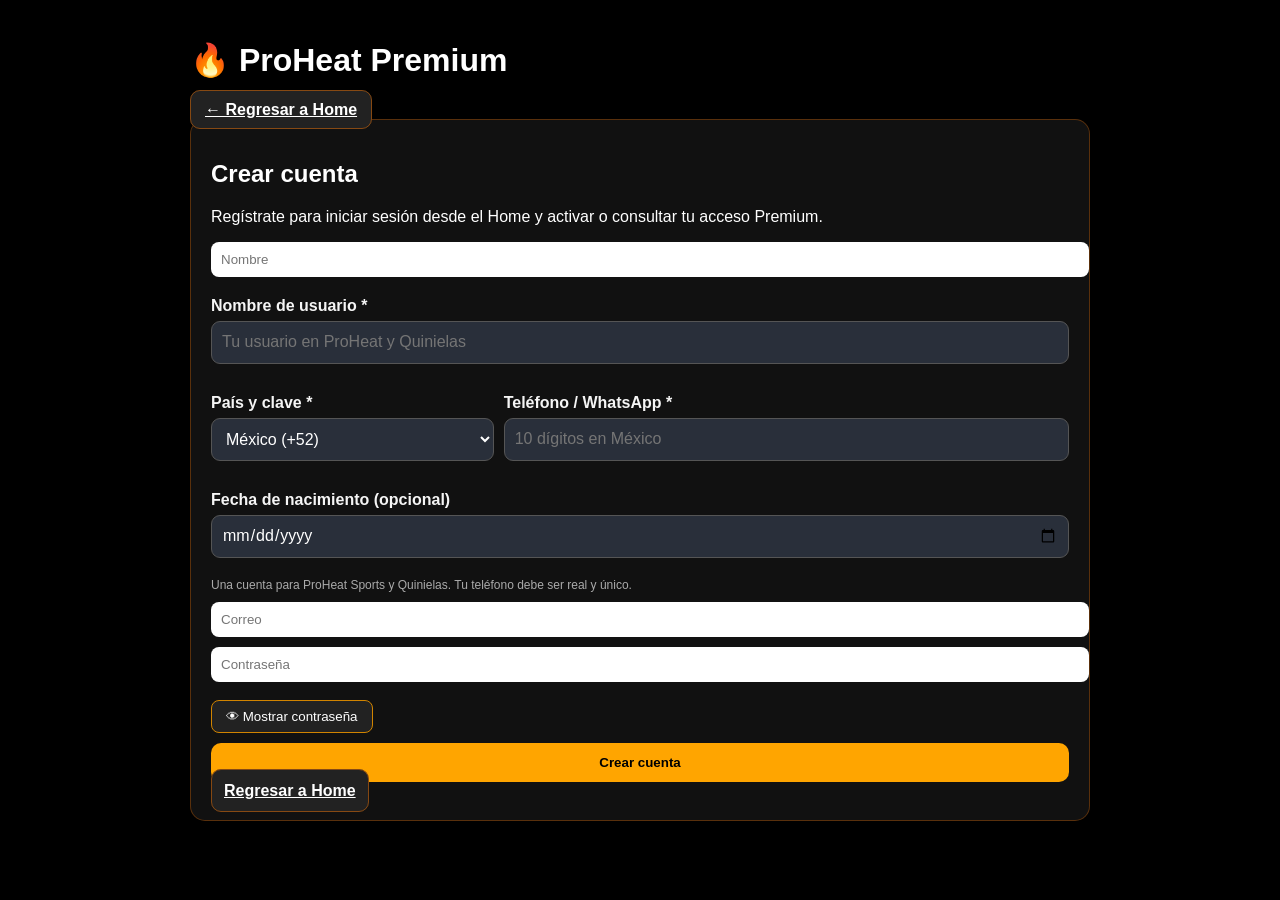
<file: static/premium.html>
<!DOCTYPE html>
<html lang="es">
<head>
<meta charset="UTF-8">
<title>ProHeat Premium</title>
<meta name="viewport" content="width=device-width, initial-scale=1.0">

<!-- PAYPAL SDK (LIVE) -->
<script src="https://www.paypal.com/sdk/js?client-id=ATF9sXE6MPpXpPI5qBN5kDy-Xm7n9JPgFylvPm0apb5qyN9fCUwtEvexelhAHmB1tRlW1JOsUKOoV_kV&currency=MXN"></script>

<style>
body{
  margin:0;
  font-family:Arial;
  background:#000;
  color:white;
}

.container{
  max-width:900px;
  margin:auto;
  padding:20px;
}

.card{
  background:#111;
  padding:20px;
  border-radius:15px;
  margin-bottom:20px;
  border:1px solid rgba(255,120,0,0.3);
}

.btn{
  background:orange;
  color:black;
  padding:12px;
  border:none;
  border-radius:10px;
  cursor:pointer;
  width:100%;
  font-weight:bold;
  margin-top:10px;
}

.btn.secondary{
  background:#222;
  color:white;
  border:1px solid rgba(255,120,0,0.45);
}

.btn.small{
  width:auto;
  padding:10px 14px;
  margin-right:8px;
}

input{
  width:100%;
  padding:10px;
  margin-bottom:10px;
  border-radius:8px;
  border:none;
}

input[type="file"]{
  background:#222;
  color:white;
}

.message{
  margin-top:10px;
  padding:10px;
  border-radius:8px;
  line-height:1.4;
}

.success{ background:#1f7a3a; }
.error{ background:#8b2c2c; }
.warning{ background:#8a6a1d; }
.info{ background:#1b3558; }

.hidden{ display:none !important; }

.status-pill{
  display:inline-block;
  padding:6px 10px;
  border-radius:999px;
  font-weight:bold;
  font-size:13px;
  margin-left:6px;
}

.status-active{ background:#0f6b35; color:#9dffc0; }
.status-pending{ background:#6b5510; color:#ffd77a; }
.status-expired{ background:#6b1919; color:#ffaaaa; }

.clabe-box{
  background:#000;
  border:1px solid rgba(255,120,0,0.35);
  padding:14px;
  border-radius:12px;
  margin-top:12px;
  font-size:20px;
  letter-spacing:1px;
  font-weight:bold;
  color:orange;
  word-break:break-word;
}

.action-row{
  display:flex;
  gap:10px;
  flex-wrap:wrap;
  margin-top:10px;
}

.action-row .btn{
  flex:1;
  min-width:180px;
}

.free-links{
  display:grid;
  grid-template-columns:1fr 1fr;
  gap:10px;
}

.premium-content-grid{
  display:grid;
  gap:16px;
}

.premium-section{
  background:#0b0b0b;
  border:1px solid rgba(255,120,0,0.25);
  border-radius:14px;
  padding:16px;
}

.premium-section h3{
  color:orange;
  margin-top:0;
}

.premium-items{
  display:grid;
  gap:10px;
}

.premium-item{
  background:#050505;
  border:1px solid rgba(255,255,255,0.08);
  border-radius:12px;
  padding:12px;
  line-height:1.45;
}

.premium-item-title{
  color:orange;
  font-weight:bold;
  font-size:18px;
  margin-bottom:8px;
}

.premium-field{
  color:#e8e8e8;
  font-size:14px;
  margin:3px 0;
}

.premium-field strong{
  color:#ffb22e;
}

.premium-empty{
  color:#bbb;
  font-size:14px;
  padding:10px;
  border-radius:10px;
  background:#111;
}


.premium-tabs{
  display:flex;
  gap:10px;
  flex-wrap:wrap;
  margin:18px 0;
}

.premium-tab-btn{
  background:#222;
  color:white;
  border:1px solid rgba(255,120,0,0.45);
  border-radius:999px;
  padding:10px 14px;
  cursor:pointer;
  font-weight:bold;
}

.premium-tab-btn.active{
  background:orange;
  color:black;
  border-color:orange;
}

.premium-table-wrap{
  overflow-x:auto;
  border:1px solid rgba(255,120,0,0.25);
  border-radius:14px;
  background:#050505;
}

.premium-table{
  width:100%;
  border-collapse:collapse;
  min-width:900px;
}

.premium-table th{
  background:rgba(255,120,0,0.12);
  color:orange;
  text-align:left;
  padding:12px;
  border-bottom:1px solid rgba(255,120,0,0.20);
  white-space:nowrap;
}

.premium-table td{
  color:#eee;
  padding:12px;
  border-bottom:1px solid rgba(255,255,255,0.08);
  vertical-align:top;
  line-height:1.4;
}

.premium-table tr:hover td{
  background:rgba(255,120,0,0.04);
}

@media(max-width:700px){
  .free-links{ grid-template-columns:1fr; }
  .action-row{ display:block; }
}
</style>
</head>

<body>

<div class="container">

<h1>🔥 ProHeat Premium</h1>
<a class="btn secondary small" href="/">← Regresar a Home</a>

<!-- CREAR CUENTA -->
<div class="card" id="loginBox">
<h2>Crear cuenta</h2>
<p>Regístrate para iniciar sesión desde el Home y activar o consultar tu acceso Premium.</p>

<input type="text" id="nameReg" placeholder="Nombre">
<input type="email" id="emailReg" placeholder="Correo">
<input type="password" id="passReg" placeholder="Contraseña">
<button type="button" id="togglePassword213"
onclick="togglePasswordVisibility213()"
style="margin-top:8px;padding:8px 14px;cursor:pointer;border:1px solid #d18400;border-radius:8px;background:#222;color:white;">
👁 Mostrar contraseña
</button>

<button class="btn" onclick="register()">Crear cuenta</button>

<div id="loginMessage"></div>

<a class="btn secondary" href="/">Regresar a Home</a>
</div>

<!-- USUARIO -->
<div class="card hidden" id="userBox">
<h2 id="userInfo">Sesión iniciada</h2>
<p id="membershipStatus"></p>

<div id="freeSessionBox" class="message warning hidden">
  Tu sesión está activa, pero aún no tienes membresía premium. Puedes seguir usando la versión gratuita o activar Premium.
</div>

<div id="premiumActiveBox" class="message success hidden">
  Tu membresía Premium está activa. Ya puedes acceder al contenido premium de ProHeat Sports.
</div>

<div class="free-links" style="margin-top:12px;">
  <a class="btn secondary" href="/">Ver versión gratuita</a>
  <button class="btn secondary" onclick="showPaymentSection()">Activar Premium</button>
</div>

<button class="btn secondary" onclick="logout()">Cerrar sesión</button>
</div>


<!-- CONTENIDO PREMIUM -->
<div class="card hidden" id="premiumContentBox">
<h2>🔥 Picks Premium</h2>
<p>Contenido premium activo para tu cuenta. Elige una sección para ver cada hoja en formato tabla.</p>

<div class="premium-tabs" id="premiumTabs"></div>
<div id="premiumContentMessage" class="message info hidden"></div>
<div id="premiumTableContainer" class="premium-table-wrap">
  <div class="premium-empty">Cargando contenido premium...</div>
</div>
</div>

<!-- PAGO -->
<div class="card hidden" id="paymentBox">
<h3>Premium 30 días - $110 MXN</h3>
<p>Puedes pagar con PayPal/tarjeta o por transferencia directa. Si pagas por transferencia, sube tu comprobante para revisión manual.</p>

<h3>Pago inmediato con PayPal</h3>
<div id="paypal-button-container"></div>
<div id="paypalMessage"></div>
</div>

<!-- TRANSFERENCIA DIRECTA -->
<div class="card hidden" id="transferBox">
<h3>Transferencia directa</h3>
<p>CLABE para transferencia:</p>

<div class="clabe-box" id="clabeDisplay">••••••••••••••9849</div>

<div class="action-row">
  <button class="btn secondary" onclick="toggleClabe()" id="toggleClabeBtn">Mostrar CLABE</button>
  <button class="btn" onclick="copyClabe()">Copiar CLABE</button>
</div>

<div id="clabeMessage"></div>

<h3>Subir comprobante manual</h3>
<p>Después de hacer la transferencia, sube tu comprobante. El admin podrá aprobar tu membresía.</p>

<input type="file" id="proofFile" accept="image/*,.pdf">
<button class="btn" onclick="uploadProof()">Subir comprobante</button>

<div id="proofMessage"></div>
</div>

</div>

<script>
const API = window.location.origin;
const CLABE = "072840012825279849";
let clabeVisible = false;
let paypalRendered = false;
let currentUserId = localStorage.getItem("user_id") || "";

const premiumSections = [
  { key:"general", label:"Partidos del día", endpoint:"/api/data/general" },
  { key:"ultra", label:"Picks Ultrafiltradas", endpoint:"/api/data/ultra" },
  { key:"stakes", label:"Control de banca", endpoint:"/api/data/stakes" },
  { key:"combinadas", label:"Combinadas IA", endpoint:"/api/data/combinadas" },
  { key:"goles", label:"Goles", endpoint:"/api/data/goles" },
  { key:"top", label:"Top Valor Estadístico", endpoint:"/api/data/top" },
  { key:"alta_confianza", label:"Equipos confiables", endpoint:"/api/data/alta-confianza" },
  { key:"public", label:"Picks Simples", endpoint:"/api/data/public" },
  { key:"inferno", label:"Combinadas Inferno", endpoint:"/api/data/inferno" }
];

let premiumCache = {};
let activePremiumTab = "general";

function setMsg(id, msg, type){
  const el = document.getElementById(id);
  el.innerHTML = msg;
  el.className = "message " + type;
}

function clearMsg(id){
  const el = document.getElementById(id);
  el.innerHTML = "";
  el.className = "";
}

function saveSession(data){
  // Un inicio de sesion explicito permite volver a conectar ProHeat.
  localStorage.removeItem("proheat_manual_logout");
  localStorage.setItem("token", data.token);
  localStorage.setItem("user_id", data.user_id);
  localStorage.setItem("user_name", data.name || "");
  localStorage.setItem("user_email", data.email || "");
  currentUserId = data.user_id;
}

function getToken(){ return localStorage.getItem("token"); }
function getUserId(){ return localStorage.getItem("user_id") || currentUserId; }

    const PROHEAT_PENDING_LOGOUTS_KEY = "proheat_pending_logouts";

    function getPendingProHeatLogouts() {
      try {
        const value = JSON.parse(
          localStorage.getItem(PROHEAT_PENDING_LOGOUTS_KEY) || "[]"
        );
        return Array.isArray(value)
          ? value.filter(token => typeof token === "string" && token)
          : [];
      } catch (error) {
        return [];
      }
    }

    function savePendingProHeatLogouts(tokens) {
      const unique = [...new Set(tokens)];

      if (unique.length) {
        localStorage.setItem(
          PROHEAT_PENDING_LOGOUTS_KEY,
          JSON.stringify(unique)
        );
      } else {
        localStorage.removeItem(PROHEAT_PENDING_LOGOUTS_KEY);
      }
    }

    function queueProHeatLogout(token) {
      if (!token) return;

      savePendingProHeatLogouts([
        ...getPendingProHeatLogouts(),
        token
      ]);
    }

    let proheatLogoutRetryPromise = null;

    function retryPendingProHeatLogouts() {
      if (proheatLogoutRetryPromise) {
        return proheatLogoutRetryPromise;
      }

      proheatLogoutRetryPromise = (async () => {
        const processPendingProHeatLogouts = async () => {
      const pending = getPendingProHeatLogouts();

      for (const token of pending) {
        try {
          const response = await fetch("/auth/logout", {
            method: "POST",
            headers: {
              "Authorization": `Bearer ${token}`
            }
          });

          if (response.ok) {
            savePendingProHeatLogouts(
              getPendingProHeatLogouts().filter(
                pendingToken => pendingToken !== token
              )
            );
          }
        } catch (error) {
          console.warn("Revocacion ProHeat pendiente de conexion.");
        }
      }
    }
        await processPendingProHeatLogouts();
      })().finally(() => {
        proheatLogoutRetryPromise = null;
      });

      return proheatLogoutRetryPromise;
    }

async function logout(){
  const token = localStorage.getItem("token");

  // Respetar el cierre manual en todo ProHeat Sports.
  localStorage.setItem("proheat_manual_logout", "1");

  // Registrar la revocacion antes de borrar el token local.
  if (token) {
    queueProHeatLogout(token);
  }

  localStorage.removeItem("token");
  localStorage.removeItem("user_id");
  localStorage.removeItem("user_name");
  localStorage.removeItem("user_email");

  await retryPendingProHeatLogouts();

  location.reload();
}

function showLoggedLayout(){
  document.getElementById("loginBox").classList.add("hidden");
  document.getElementById("userBox").classList.remove("hidden");
  document.getElementById("paymentBox").classList.add("hidden");
  document.getElementById("transferBox").classList.add("hidden");
}

function showPaymentSection(){
  document.getElementById("paymentBox").classList.remove("hidden");
  document.getElementById("transferBox").classList.remove("hidden");
  initPayPal();
  setTimeout(() => document.getElementById("paymentBox").scrollIntoView({behavior:"smooth", block:"start"}), 100);
}

async function register(){
  const name = document.getElementById("nameReg").value.trim();
  const email = document.getElementById("emailReg").value.trim();
  const password = document.getElementById("passReg").value.trim();
  const username = document.getElementById("phUsernameReg").value.trim();
  const countrySelect = document.getElementById("phCountryReg");
  const country = countrySelect.options[countrySelect.selectedIndex].text;
  const phoneCode = countrySelect.value;
  const phoneDigits = document.getElementById("phPhoneReg").value.replace(/\D/g, "");
  const phone = phoneCode + phoneDigits;
  const birth_date = document.getElementById("phBirthReg").value || null;
  if (!/^[a-zA-Z0-9_.-]{3,30}$/.test(username)) {
    setMsg("loginMessage", "Usuario: entre 3 y 30 caracteres, letras, números, punto, guion o guion bajo.", "error");
    return;
  }
  if (phone.replace(/\D/g, "").length < 8 || phone.replace(/\D/g, "").length > 15) {
    setMsg("loginMessage", "Escribe un teléfono válido con clave internacional.", "error");
    return;
  }
  if (password.length < 8) {
    setMsg("loginMessage", "La contraseña debe tener al menos 8 caracteres.", "error");
    return;
  }


  if(!name || !email || !password){
    setMsg("loginMessage","Completa nombre, correo y contraseña.","error");
    return;
  }

  try{
    setMsg("loginMessage","Creando cuenta...","warning");

    const res = await fetch(API+"/register",{
      method:"POST",
      headers:{ "Content-Type":"application/json" },
      body: JSON.stringify({name,email,password,username,phone,country,birth_date})
    });

    const data = await res.json();

    if(!res.ok){
      setMsg("loginMessage",data.detail || "Error al crear cuenta","error");
      return;
    }

    setMsg("loginMessage","Cuenta creada ✔ iniciando sesión...","success");

    const loginRes = await fetch(API+"/login",{
      method:"POST",
      headers:{ "Content-Type":"application/json" },
      body: JSON.stringify({email,password})
    });

    const loginData = await loginRes.json();

    if(loginRes.ok){
      saveSession(loginData);
      const checkoutMode = new URLSearchParams(window.location.search).get("checkout") === "1";
      window.location.href = checkoutMode ? "/premium?checkout=1" : "/";
      return;
    }

    window.location.href = "/";
  }catch(e){
    setMsg("loginMessage","Error de conexión al crear cuenta.","error");
  }
}

async function login(){
  const email = document.getElementById("email").value.trim();
  const password = document.getElementById("password").value.trim();

  if(!email || !password){
    setMsg("loginMessage","Ingresa correo y contraseña.","error");
    return;
  }

  const res = await fetch(API+"/login",{
    method:"POST",
    headers:{ "Content-Type":"application/json" },
    body: JSON.stringify({email,password})
  });

  const data = await res.json();

  if(!res.ok){
    setMsg("loginMessage",data.detail || "Error al iniciar sesión","error");
    return;
  }

  saveSession(data);
  showLoggedLayout();

  document.getElementById("userInfo").innerText = "Usuario: " + (data.name || "Usuario");

  await loadMembership(data.user_id);
}

async function loadMembership(user_id){
  if(!user_id){
    document.getElementById("membershipStatus").innerText = "Estado: sesión no identificada";
    return;
  }

  const res = await fetch(API+"/membership/"+user_id);
  const data = await res.json();

  const status = data.membership || "pending";
  const pillClass = status === "active" ? "status-active" : status === "expired" ? "status-expired" : "status-pending";

  document.getElementById("membershipStatus").innerHTML =
    "Estado de membresía: <span class='status-pill "+pillClass+"'>" + status + "</span>";

  if(status === "active"){
    document.getElementById("premiumActiveBox").classList.remove("hidden");
    document.getElementById("freeSessionBox").classList.add("hidden");
    showPremiumContent();
  }else{
    document.getElementById("freeSessionBox").classList.remove("hidden");
    document.getElementById("premiumActiveBox").classList.add("hidden");
    hidePremiumContent();
  }
}

function showPremiumContent(){
  document.getElementById("premiumContentBox").classList.remove("hidden");
  document.getElementById("paymentBox").classList.add("hidden");
  document.getElementById("transferBox").classList.add("hidden");
  renderPremiumTabs();
  loadPremiumSection(activePremiumTab);
}

function hidePremiumContent(){
  document.getElementById("premiumContentBox").classList.add("hidden");
}

function renderPremiumTabs(){
  const tabs = document.getElementById("premiumTabs");
  tabs.innerHTML = premiumSections.map(section => `
    <button class="premium-tab-btn ${section.key === activePremiumTab ? "active" : ""}" onclick="selectPremiumTab('${section.key}')">
      ${section.label}
    </button>
  `).join("");
}

function selectPremiumTab(key){
  activePremiumTab = key;
  renderPremiumTabs();
  loadPremiumSection(key);
}

function formatHeader(key){
  return String(key || "")
    .replaceAll("_", " ")
    .replace(/\b\w/g, l => l.toUpperCase());
}

function getTitleField(item){
  return item.partido || item.Partido || item.match || item.titulo || item.title || "Registro";
}

function renderPremiumTable(items, sectionLabel){
  const container = document.getElementById("premiumTableContainer");

  if(!items || !items.length){
    container.innerHTML = `<div class="premium-empty">No hay datos disponibles para ${sectionLabel}.</div>`;
    return;
  }

  const preferredOrder = [
    "hora", "Hora", "liga", "Liga", "sem", "Sem", "partido", "Partido",
    "ml", "ML", "ml_prob", "ML Prob", "goles_local", "Goles Local",
    "goles_visitante", "Goles Visitante", "marcador_global", "Marcador Global",
    "mitades", "Mitades", "sot", "SoT", "corners", "Corners", "tarjetas", "Tarjetas",
    "pick", "Pick", "probabilidad", "Probabilidad", "stake", "Stake", "notas", "Notas"
  ];

  const allKeys = Array.from(new Set(items.flatMap(item => Object.keys(item || {}))));
  const orderedKeys = [
    ...preferredOrder.filter(k => allKeys.includes(k)),
    ...allKeys.filter(k => !preferredOrder.includes(k))
  ];

  const rows = items.map(item => {
    return `<tr>${orderedKeys.map(key => `<td>${escapeHtml(item[key] ?? "")}</td>`).join("")}</tr>`;
  }).join("");

  container.innerHTML = `
    <table class="premium-table">
      <thead>
        <tr>${orderedKeys.map(key => `<th>${formatHeader(key)}</th>`).join("")}</tr>
      </thead>
      <tbody>${rows}</tbody>
    </table>
  `;
}

async function loadPremiumSection(key){
  const section = premiumSections.find(s => s.key === key) || premiumSections[0];
  const container = document.getElementById("premiumTableContainer");
  container.innerHTML = `<div class="premium-empty">Cargando ${section.label}...</div>`;

  try{
    if(!premiumCache[section.key]){
      const res = await fetch(API + section.endpoint);
      const data = await res.json();
      premiumCache[section.key] = Array.isArray(data.items) ? data.items : [];
    }

    renderPremiumTable(premiumCache[section.key], section.label);
  }catch(e){
    container.innerHTML = `<div class="premium-empty">Error cargando ${section.label}.</div>`;
  }
}

function initPayPal(){
  if(paypalRendered) return;
  paypalRendered = true;

  paypal.Buttons({

    createOrder: async function(){
      const res = await fetch(API+"/paypal/create-order",{
        method:"POST",
        headers:{ "Authorization":"Bearer "+getToken() }
      });

      const data = await res.json();

      if(!res.ok){
        setMsg("paypalMessage",data.detail || "Error al crear orden PayPal","error");
        throw new Error();
      }

      return data.id;
    },

    onApprove: async function(data){
      const res = await fetch(API+"/paypal/capture-order/"+data.orderID,{
        method:"POST",
        headers:{ "Authorization":"Bearer "+getToken() }
      });

      const result = await res.json();

      if(res.ok){
        setMsg("paypalMessage","Pago exitoso ✔ Membresía activada.","success");
        setTimeout(()=>location.reload(),1500);
      }else{
        setMsg("paypalMessage",result.detail || "Error al capturar pago","error");
      }
    },

    onError: function(err){
      console.error(err);
      setMsg("paypalMessage","Error PayPal","error");
    }

  }).render("#paypal-button-container");
}

function toggleClabe(){
  clabeVisible = !clabeVisible;
  document.getElementById("clabeDisplay").innerText = clabeVisible ? CLABE : "••••••••••••••9849";
  document.getElementById("toggleClabeBtn").innerText = clabeVisible ? "Ocultar CLABE" : "Mostrar CLABE";
}

async function copyClabe(){
  try{
    await navigator.clipboard.writeText(CLABE);
    setMsg("clabeMessage","CLABE copiada al portapapeles ✔","success");
  }catch(e){
    const temp = document.createElement("input");
    temp.value = CLABE;
    document.body.appendChild(temp);
    temp.select();
    document.execCommand("copy");
    temp.remove();
    setMsg("clabeMessage","CLABE copiada al portapapeles ✔","success");
  }
}

async function uploadProof(){
  const userId = getUserId();
  const file = document.getElementById("proofFile").files[0];

  if(!userId){
    setMsg("proofMessage","Inicia sesión antes de subir el comprobante.","error");
    return;
  }

  if(!file){
    setMsg("proofMessage","Selecciona una imagen o PDF del comprobante.","error");
    return;
  }

  const formData = new FormData();
  formData.append("file", file);

  try{
    setMsg("proofMessage","Subiendo comprobante...","warning");

    const res = await fetch(API+"/upload-proof/"+userId,{
      method:"POST",
      body: formData
    });

    const data = await res.json();

    if(res.ok){
      setMsg("proofMessage",data.message || "Comprobante enviado correctamente.","success");
      document.getElementById("proofFile").value = "";
    }else{
      setMsg("proofMessage",data.detail || "Error al subir comprobante.","error");
    }
  }catch(e){
    setMsg("proofMessage","Error de conexión al subir comprobante.","error");
  }
}

(async function(){
  const token = getToken();
  const userId = getUserId();
  const checkoutMode = new URLSearchParams(window.location.search).get("checkout") === "1";
  const userName = localStorage.getItem("user_name") || "Usuario";

  // Si viene desde el botón "Actualizar a Premium" y ya hay sesión,
  // mostramos directamente las opciones de pago.
  if(token && checkoutMode){
    showLoggedLayout();
    document.getElementById("userInfo").innerText = "Usuario: " + userName;
    await loadMembership(userId);

    document.getElementById("premiumContentBox").classList.add("hidden");
    document.getElementById("freeSessionBox").classList.remove("hidden");
    document.getElementById("premiumActiveBox").classList.add("hidden");

    showPaymentSection();
    return;
  }

  // Si ya hay sesión y no viene a pagar, regresamos al Home.
  if(token){
    window.location.href = "/";
  }
})();

void retryPendingProHeatLogouts();
</script>

<!-- PROHEAT_QUINIELAS_FORM_213 -->
<style>
.ph-q-field{display:block;margin:10px 0;width:100%;box-sizing:border-box}
.ph-q-field label{display:block;margin:0 0 6px;font-weight:600;color:#f5f5f5}
.ph-q-field input,.ph-q-field select{width:100%;min-height:43px;padding:10px;border:1px solid #555;border-radius:9px;background:#292f3a;color:white;box-sizing:border-box;font:inherit}
.ph-q-grid{display:grid;grid-template-columns:1fr 2fr;gap:10px}
@media(max-width:600px){.ph-q-grid{grid-template-columns:1fr}}
.ph-q-note{color:#aaa;font-size:12px;margin:4px 0 10px}
</style>
<script>
(function(){
 function mountQuinielasRegistration(){
   const name=document.getElementById('nameReg');
   if(!name || document.getElementById('phUsernameReg')) return;
   const wrapper=document.createElement('div');
   wrapper.id='phQuinielasFields';
   wrapper.innerHTML=`
     <div class="ph-q-field"><label for="phUsernameReg">Nombre de usuario *</label><input id="phUsernameReg" name="username" autocomplete="username" minlength="3" maxlength="30" required placeholder="Tu usuario en ProHeat y Quinielas"></div>
     <div class="ph-q-grid"><div class="ph-q-field"><label for="phCountryReg">País y clave *</label><select id="phCountryReg" required>
       <option value="+52">México (+52)</option><option value="+1">Estados Unidos (+1)</option><option value="+1">Canadá (+1)</option><option value="+57">Colombia (+57)</option><option value="+54">Argentina (+54)</option><option value="+56">Chile (+56)</option><option value="+51">Perú (+51)</option><option value="+34">España (+34)</option><option value="+55">Brasil (+55)</option><option value="+593">Ecuador (+593)</option><option value="+502">Guatemala (+502)</option><option value="+506">Costa Rica (+506)</option><option value="+507">Panamá (+507)</option><option value="+598">Uruguay (+598)</option><option value="+58">Venezuela (+58)</option>
     </select></div><div class="ph-q-field"><label for="phPhoneReg">Teléfono / WhatsApp *</label><input id="phPhoneReg" name="phone" type="tel" inputmode="numeric" autocomplete="tel-national" required placeholder="10 dígitos en México"></div></div>
     <div class="ph-q-field"><label for="phBirthReg">Fecha de nacimiento (opcional)</label><input id="phBirthReg" type="date" autocomplete="bday"></div>
     <p class="ph-q-note">Una cuenta para ProHeat Sports y Quinielas. Tu teléfono debe ser real y único.</p>`;
   name.insertAdjacentElement('afterend',wrapper);
 }
 if(document.readyState==='loading')document.addEventListener('DOMContentLoaded',mountQuinielasRegistration);
 else mountQuinielasRegistration();
})();
</script>
<script>
function togglePasswordVisibility213() {
    const input = document.querySelector('input[type="password"], input[data-password-visible="true"]');
    const boton = document.getElementById("togglePassword213");
    if (!input || !boton) return;

    const visible = input.type === "password";
    input.type = visible ? "text" : "password";
    input.dataset.passwordVisible = "true";
    boton.textContent = visible ? "🙈 Ocultar contraseña" : "👁 Mostrar contraseña";
}
</script>
</body>
</html>
</file>
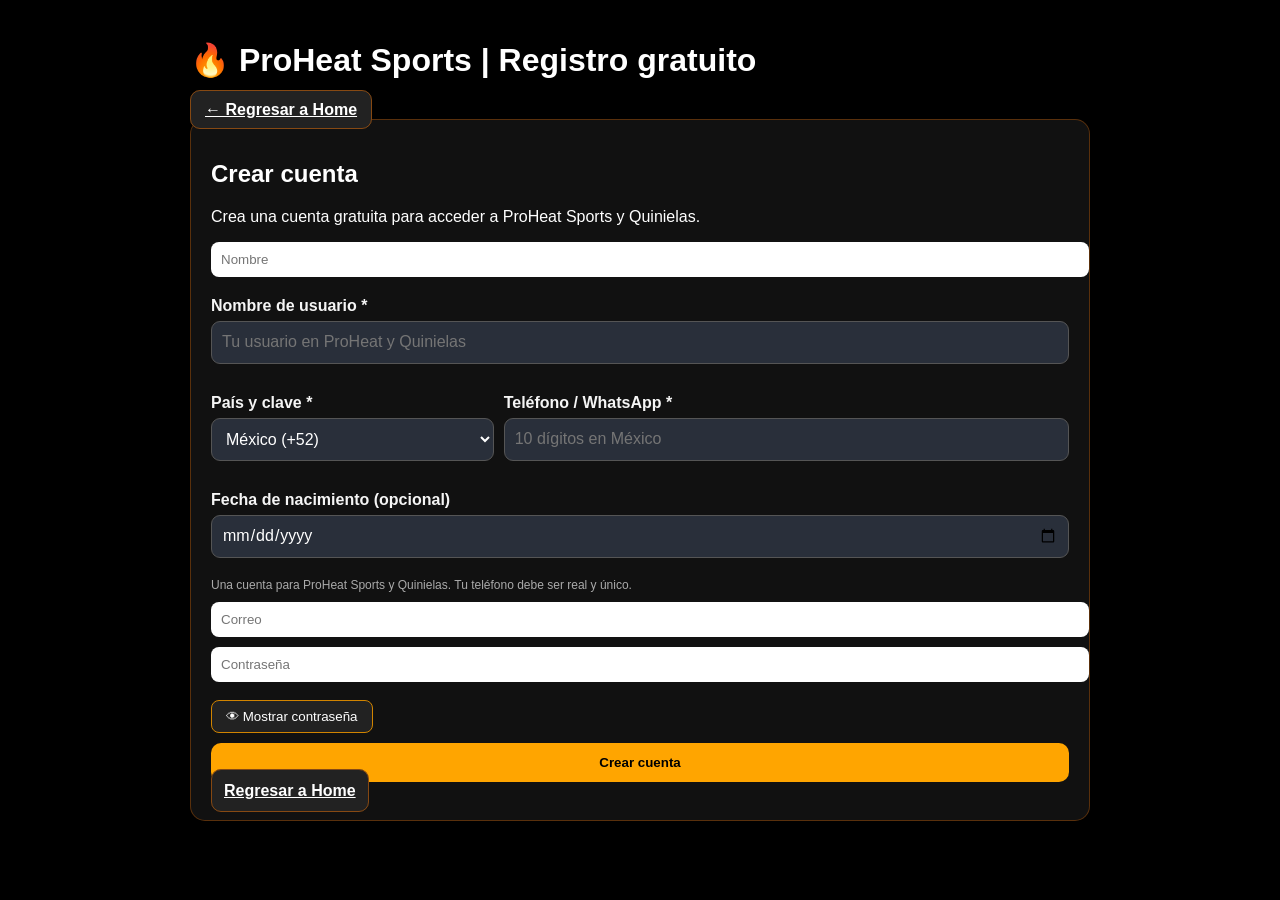
<file: static/registro.html>
<!DOCTYPE html>
<html lang="es">
<head>
<meta charset="UTF-8">
<title>ProHeat Sports | Registro gratuito</title>
<meta name="viewport" content="width=device-width, initial-scale=1.0">

<!-- PAYPAL SDK (LIVE) -->
<script src="https://www.paypal.com/sdk/js?client-id=ATF9sXE6MPpXpPI5qBN5kDy-Xm7n9JPgFylvPm0apb5qyN9fCUwtEvexelhAHmB1tRlW1JOsUKOoV_kV&currency=MXN"></script>

<style>
body{
  margin:0;
  font-family:Arial;
  background:#000;
  color:white;
}

.container{
  max-width:900px;
  margin:auto;
  padding:20px;
}

.card{
  background:#111;
  padding:20px;
  border-radius:15px;
  margin-bottom:20px;
  border:1px solid rgba(255,120,0,0.3);
}

.btn{
  background:orange;
  color:black;
  padding:12px;
  border:none;
  border-radius:10px;
  cursor:pointer;
  width:100%;
  font-weight:bold;
  margin-top:10px;
}

.btn.secondary{
  background:#222;
  color:white;
  border:1px solid rgba(255,120,0,0.45);
}

.btn.small{
  width:auto;
  padding:10px 14px;
  margin-right:8px;
}

input{
  width:100%;
  padding:10px;
  margin-bottom:10px;
  border-radius:8px;
  border:none;
}

input[type="file"]{
  background:#222;
  color:white;
}

.message{
  margin-top:10px;
  padding:10px;
  border-radius:8px;
  line-height:1.4;
}

.success{ background:#1f7a3a; }
.error{ background:#8b2c2c; }
.warning{ background:#8a6a1d; }
.info{ background:#1b3558; }

.hidden{ display:none !important; }

.status-pill{
  display:inline-block;
  padding:6px 10px;
  border-radius:999px;
  font-weight:bold;
  font-size:13px;
  margin-left:6px;
}

.status-active{ background:#0f6b35; color:#9dffc0; }
.status-pending{ background:#6b5510; color:#ffd77a; }
.status-expired{ background:#6b1919; color:#ffaaaa; }

.clabe-box{
  background:#000;
  border:1px solid rgba(255,120,0,0.35);
  padding:14px;
  border-radius:12px;
  margin-top:12px;
  font-size:20px;
  letter-spacing:1px;
  font-weight:bold;
  color:orange;
  word-break:break-word;
}

.action-row{
  display:flex;
  gap:10px;
  flex-wrap:wrap;
  margin-top:10px;
}

.action-row .btn{
  flex:1;
  min-width:180px;
}

.free-links{
  display:grid;
  grid-template-columns:1fr 1fr;
  gap:10px;
}

.premium-content-grid{
  display:grid;
  gap:16px;
}

.premium-section{
  background:#0b0b0b;
  border:1px solid rgba(255,120,0,0.25);
  border-radius:14px;
  padding:16px;
}

.premium-section h3{
  color:orange;
  margin-top:0;
}

.premium-items{
  display:grid;
  gap:10px;
}

.premium-item{
  background:#050505;
  border:1px solid rgba(255,255,255,0.08);
  border-radius:12px;
  padding:12px;
  line-height:1.45;
}

.premium-item-title{
  color:orange;
  font-weight:bold;
  font-size:18px;
  margin-bottom:8px;
}

.premium-field{
  color:#e8e8e8;
  font-size:14px;
  margin:3px 0;
}

.premium-field strong{
  color:#ffb22e;
}

.premium-empty{
  color:#bbb;
  font-size:14px;
  padding:10px;
  border-radius:10px;
  background:#111;
}


.premium-tabs{
  display:flex;
  gap:10px;
  flex-wrap:wrap;
  margin:18px 0;
}

.premium-tab-btn{
  background:#222;
  color:white;
  border:1px solid rgba(255,120,0,0.45);
  border-radius:999px;
  padding:10px 14px;
  cursor:pointer;
  font-weight:bold;
}

.premium-tab-btn.active{
  background:orange;
  color:black;
  border-color:orange;
}

.premium-table-wrap{
  overflow-x:auto;
  border:1px solid rgba(255,120,0,0.25);
  border-radius:14px;
  background:#050505;
}

.premium-table{
  width:100%;
  border-collapse:collapse;
  min-width:900px;
}

.premium-table th{
  background:rgba(255,120,0,0.12);
  color:orange;
  text-align:left;
  padding:12px;
  border-bottom:1px solid rgba(255,120,0,0.20);
  white-space:nowrap;
}

.premium-table td{
  color:#eee;
  padding:12px;
  border-bottom:1px solid rgba(255,255,255,0.08);
  vertical-align:top;
  line-height:1.4;
}

.premium-table tr:hover td{
  background:rgba(255,120,0,0.04);
}

@media(max-width:700px){
  .free-links{ grid-template-columns:1fr; }
  .action-row{ display:block; }
}
</style>
</head>

<body>

<div class="container">

<h1>🔥 ProHeat Sports | Registro gratuito</h1>
<a class="btn secondary small" href="/">← Regresar a Home</a>

<!-- CREAR CUENTA -->
<div class="card" id="loginBox">
<h2>Crear cuenta</h2>
<p>Crea una cuenta gratuita para acceder a ProHeat Sports y Quinielas.</p>

<input type="text" id="nameReg" placeholder="Nombre">
<input type="email" id="emailReg" placeholder="Correo">
<input type="password" id="passReg" placeholder="Contraseña">
<button type="button" id="togglePassword213"
onclick="togglePasswordVisibility213()"
style="margin-top:8px;padding:8px 14px;cursor:pointer;border:1px solid #d18400;border-radius:8px;background:#222;color:white;">
👁 Mostrar contraseña
</button>

<button class="btn" onclick="register()">Crear cuenta</button>

<div id="loginMessage"></div>

<a class="btn secondary" href="/">Regresar a Home</a>
</div>

<!-- USUARIO -->
<div class="card hidden" id="userBox">
<h2 id="userInfo">Sesión iniciada</h2>
<p id="membershipStatus"></p>

<div id="freeSessionBox" class="message warning hidden">
  Tu sesión está activa, pero aún no tienes membresía premium. Puedes seguir usando la versión gratuita o activar Premium.
</div>

<div id="premiumActiveBox" class="message success hidden">
  Tu membresía Premium está activa. Ya puedes acceder al contenido premium de ProHeat Sports.
</div>

<div class="free-links" style="margin-top:12px;">
  <a class="btn secondary" href="/">Ver versión gratuita</a>
  <button class="btn secondary" onclick="showPaymentSection()">Activar Premium</button>
</div>

<button class="btn secondary" onclick="logout()">Cerrar sesión</button>
</div>


<!-- CONTENIDO PREMIUM -->
<div class="card hidden" id="premiumContentBox">
<h2>🔥 Picks Premium</h2>
<p>Contenido premium activo para tu cuenta. Elige una sección para ver cada hoja en formato tabla.</p>

<div class="premium-tabs" id="premiumTabs"></div>
<div id="premiumContentMessage" class="message info hidden"></div>
<div id="premiumTableContainer" class="premium-table-wrap">
  <div class="premium-empty">Cargando contenido premium...</div>
</div>
</div>

<!-- PAGO -->
<div class="card hidden" id="paymentBox">
<h3>Premium 30 días - $110 MXN</h3>
<p>Puedes pagar con PayPal/tarjeta o por transferencia directa. Si pagas por transferencia, sube tu comprobante para revisión manual.</p>

<h3>Pago inmediato con PayPal</h3>
<div id="paypal-button-container"></div>
<div id="paypalMessage"></div>
</div>

<!-- TRANSFERENCIA DIRECTA -->
<div class="card hidden" id="transferBox">
<h3>Transferencia directa</h3>
<p>CLABE para transferencia:</p>

<div class="clabe-box" id="clabeDisplay">••••••••••••••9849</div>

<div class="action-row">
  <button class="btn secondary" onclick="toggleClabe()" id="toggleClabeBtn">Mostrar CLABE</button>
  <button class="btn" onclick="copyClabe()">Copiar CLABE</button>
</div>

<div id="clabeMessage"></div>

<h3>Subir comprobante manual</h3>
<p>Después de hacer la transferencia, sube tu comprobante. El admin podrá aprobar tu membresía.</p>

<input type="file" id="proofFile" accept="image/*,.pdf">
<button class="btn" onclick="uploadProof()">Subir comprobante</button>

<div id="proofMessage"></div>
</div>

</div>

<script>
const API = window.location.origin;
const CLABE = "072840012825279849";
let clabeVisible = false;
let paypalRendered = false;
let currentUserId = localStorage.getItem("user_id") || "";

const premiumSections = [
  { key:"general", label:"Partidos del día", endpoint:"/api/data/general" },
  { key:"ultra", label:"Picks Ultrafiltradas", endpoint:"/api/data/ultra" },
  { key:"stakes", label:"Control de banca", endpoint:"/api/data/stakes" },
  { key:"combinadas", label:"Combinadas IA", endpoint:"/api/data/combinadas" },
  { key:"goles", label:"Goles", endpoint:"/api/data/goles" },
  { key:"top", label:"Top Valor Estadístico", endpoint:"/api/data/top" },
  { key:"alta_confianza", label:"Equipos confiables", endpoint:"/api/data/alta-confianza" },
  { key:"public", label:"Picks Simples", endpoint:"/api/data/public" },
  { key:"inferno", label:"Combinadas Inferno", endpoint:"/api/data/inferno" }
];

let premiumCache = {};
let activePremiumTab = "general";

function setMsg(id, msg, type){
  const el = document.getElementById(id);
  el.innerHTML = msg;
  el.className = "message " + type;
}

function clearMsg(id){
  const el = document.getElementById(id);
  el.innerHTML = "";
  el.className = "";
}

function saveSession(data){
  // Un inicio de sesion explicito permite volver a conectar ProHeat.
  localStorage.removeItem("proheat_manual_logout");
  localStorage.setItem("token", data.token);
  localStorage.setItem("user_id", data.user_id);
  localStorage.setItem("user_name", data.name || "");
  localStorage.setItem("user_email", data.email || "");
  currentUserId = data.user_id;
}

function getToken(){ return localStorage.getItem("token"); }
function getUserId(){ return localStorage.getItem("user_id") || currentUserId; }

    const PROHEAT_PENDING_LOGOUTS_KEY = "proheat_pending_logouts";

    function getPendingProHeatLogouts() {
      try {
        const value = JSON.parse(
          localStorage.getItem(PROHEAT_PENDING_LOGOUTS_KEY) || "[]"
        );
        return Array.isArray(value)
          ? value.filter(token => typeof token === "string" && token)
          : [];
      } catch (error) {
        return [];
      }
    }

    function savePendingProHeatLogouts(tokens) {
      const unique = [...new Set(tokens)];

      if (unique.length) {
        localStorage.setItem(
          PROHEAT_PENDING_LOGOUTS_KEY,
          JSON.stringify(unique)
        );
      } else {
        localStorage.removeItem(PROHEAT_PENDING_LOGOUTS_KEY);
      }
    }

    function queueProHeatLogout(token) {
      if (!token) return;

      savePendingProHeatLogouts([
        ...getPendingProHeatLogouts(),
        token
      ]);
    }

    let proheatLogoutRetryPromise = null;

    function retryPendingProHeatLogouts() {
      if (proheatLogoutRetryPromise) {
        return proheatLogoutRetryPromise;
      }

      proheatLogoutRetryPromise = (async () => {
        const processPendingProHeatLogouts = async () => {
      const pending = getPendingProHeatLogouts();

      for (const token of pending) {
        try {
          const response = await fetch("/auth/logout", {
            method: "POST",
            headers: {
              "Authorization": `Bearer ${token}`
            }
          });

          if (response.ok) {
            savePendingProHeatLogouts(
              getPendingProHeatLogouts().filter(
                pendingToken => pendingToken !== token
              )
            );
          }
        } catch (error) {
          console.warn("Revocacion ProHeat pendiente de conexion.");
        }
      }
    }
        await processPendingProHeatLogouts();
      })().finally(() => {
        proheatLogoutRetryPromise = null;
      });

      return proheatLogoutRetryPromise;
    }

async function logout(){
  const token = localStorage.getItem("token");

  // Respetar el cierre manual en todo ProHeat Sports.
  localStorage.setItem("proheat_manual_logout", "1");

  // Registrar la revocacion antes de borrar el token local.
  if (token) {
    queueProHeatLogout(token);
  }

  localStorage.removeItem("token");
  localStorage.removeItem("user_id");
  localStorage.removeItem("user_name");
  localStorage.removeItem("user_email");

  await retryPendingProHeatLogouts();

  location.reload();
}

function showLoggedLayout(){
  document.getElementById("loginBox").classList.add("hidden");
  document.getElementById("userBox").classList.remove("hidden");
  document.getElementById("paymentBox").classList.add("hidden");
  document.getElementById("transferBox").classList.add("hidden");
}

function showPaymentSection(){
  document.getElementById("paymentBox").classList.remove("hidden");
  document.getElementById("transferBox").classList.remove("hidden");
  initPayPal();
  setTimeout(() => document.getElementById("paymentBox").scrollIntoView({behavior:"smooth", block:"start"}), 100);
}

async function register(){
  const name = document.getElementById("nameReg").value.trim();
  const email = document.getElementById("emailReg").value.trim();
  const password = document.getElementById("passReg").value.trim();
  const username = document.getElementById("phUsernameReg").value.trim();
  const countrySelect = document.getElementById("phCountryReg");
  const country = countrySelect.options[countrySelect.selectedIndex].text;
  const phoneCode = countrySelect.value;
  const phoneDigits = document.getElementById("phPhoneReg").value.replace(/\D/g, "");
  const phone = phoneCode + phoneDigits;
  const birth_date = document.getElementById("phBirthReg").value || null;
  if (!/^[a-zA-Z0-9_.-]{3,30}$/.test(username)) {
    setMsg("loginMessage", "Usuario: entre 3 y 30 caracteres, letras, números, punto, guion o guion bajo.", "error");
    return;
  }
  if (phone.replace(/\D/g, "").length < 8 || phone.replace(/\D/g, "").length > 15) {
    setMsg("loginMessage", "Escribe un teléfono válido con clave internacional.", "error");
    return;
  }
  if (password.length < 8) {
    setMsg("loginMessage", "La contraseña debe tener al menos 8 caracteres.", "error");
    return;
  }


  if(!name || !email || !password){
    setMsg("loginMessage","Completa nombre, correo y contraseña.","error");
    return;
  }

  try{
    setMsg("loginMessage","Creando cuenta...","warning");

    const res = await fetch(API+"/register",{
      method:"POST",
      headers:{ "Content-Type":"application/json" },
      body: JSON.stringify({name,email,password,username,phone,country,birth_date})
    });

    const data = await res.json();

    if(!res.ok){
      setMsg("loginMessage",data.detail || "Error al crear cuenta","error");
      return;
    }

    setMsg("loginMessage","Cuenta creada ✔ iniciando sesión...","success");

    const loginRes = await fetch(API+"/login",{
      method:"POST",
      headers:{ "Content-Type":"application/json" },
      body: JSON.stringify({email,password})
    });

    const loginData = await loginRes.json();

    if(loginRes.ok){
      saveSession(loginData);
      const checkoutMode = new URLSearchParams(window.location.search).get("checkout") === "1";
      window.location.href = checkoutMode ? "/premium?checkout=1" : "/";
      return;
    }

    window.location.href = "/";
  }catch(e){
    setMsg("loginMessage","Error de conexión al crear cuenta.","error");
  }
}

async function login(){
  const email = document.getElementById("email").value.trim();
  const password = document.getElementById("password").value.trim();

  if(!email || !password){
    setMsg("loginMessage","Ingresa correo y contraseña.","error");
    return;
  }

  const res = await fetch(API+"/login",{
    method:"POST",
    headers:{ "Content-Type":"application/json" },
    body: JSON.stringify({email,password})
  });

  const data = await res.json();

  if(!res.ok){
    setMsg("loginMessage",data.detail || "Error al iniciar sesión","error");
    return;
  }

  saveSession(data);
  showLoggedLayout();

  document.getElementById("userInfo").innerText = "Usuario: " + (data.name || "Usuario");

  await loadMembership(data.user_id);
}

async function loadMembership(user_id){
  if(!user_id){
    document.getElementById("membershipStatus").innerText = "Estado: sesión no identificada";
    return;
  }

  const res = await fetch(API+"/membership/"+user_id);
  const data = await res.json();

  const status = data.membership || "pending";
  const pillClass = status === "active" ? "status-active" : status === "expired" ? "status-expired" : "status-pending";

  document.getElementById("membershipStatus").innerHTML =
    "Estado de membresía: <span class='status-pill "+pillClass+"'>" + status + "</span>";

  if(status === "active"){
    document.getElementById("premiumActiveBox").classList.remove("hidden");
    document.getElementById("freeSessionBox").classList.add("hidden");
    showPremiumContent();
  }else{
    document.getElementById("freeSessionBox").classList.remove("hidden");
    document.getElementById("premiumActiveBox").classList.add("hidden");
    hidePremiumContent();
  }
}

function showPremiumContent(){
  document.getElementById("premiumContentBox").classList.remove("hidden");
  document.getElementById("paymentBox").classList.add("hidden");
  document.getElementById("transferBox").classList.add("hidden");
  renderPremiumTabs();
  loadPremiumSection(activePremiumTab);
}

function hidePremiumContent(){
  document.getElementById("premiumContentBox").classList.add("hidden");
}

function renderPremiumTabs(){
  const tabs = document.getElementById("premiumTabs");
  tabs.innerHTML = premiumSections.map(section => `
    <button class="premium-tab-btn ${section.key === activePremiumTab ? "active" : ""}" onclick="selectPremiumTab('${section.key}')">
      ${section.label}
    </button>
  `).join("");
}

function selectPremiumTab(key){
  activePremiumTab = key;
  renderPremiumTabs();
  loadPremiumSection(key);
}

function formatHeader(key){
  return String(key || "")
    .replaceAll("_", " ")
    .replace(/\b\w/g, l => l.toUpperCase());
}

function getTitleField(item){
  return item.partido || item.Partido || item.match || item.titulo || item.title || "Registro";
}

function renderPremiumTable(items, sectionLabel){
  const container = document.getElementById("premiumTableContainer");

  if(!items || !items.length){
    container.innerHTML = `<div class="premium-empty">No hay datos disponibles para ${sectionLabel}.</div>`;
    return;
  }

  const preferredOrder = [
    "hora", "Hora", "liga", "Liga", "sem", "Sem", "partido", "Partido",
    "ml", "ML", "ml_prob", "ML Prob", "goles_local", "Goles Local",
    "goles_visitante", "Goles Visitante", "marcador_global", "Marcador Global",
    "mitades", "Mitades", "sot", "SoT", "corners", "Corners", "tarjetas", "Tarjetas",
    "pick", "Pick", "probabilidad", "Probabilidad", "stake", "Stake", "notas", "Notas"
  ];

  const allKeys = Array.from(new Set(items.flatMap(item => Object.keys(item || {}))));
  const orderedKeys = [
    ...preferredOrder.filter(k => allKeys.includes(k)),
    ...allKeys.filter(k => !preferredOrder.includes(k))
  ];

  const rows = items.map(item => {
    return `<tr>${orderedKeys.map(key => `<td>${escapeHtml(item[key] ?? "")}</td>`).join("")}</tr>`;
  }).join("");

  container.innerHTML = `
    <table class="premium-table">
      <thead>
        <tr>${orderedKeys.map(key => `<th>${formatHeader(key)}</th>`).join("")}</tr>
      </thead>
      <tbody>${rows}</tbody>
    </table>
  `;
}

async function loadPremiumSection(key){
  const section = premiumSections.find(s => s.key === key) || premiumSections[0];
  const container = document.getElementById("premiumTableContainer");
  container.innerHTML = `<div class="premium-empty">Cargando ${section.label}...</div>`;

  try{
    if(!premiumCache[section.key]){
      const res = await fetch(API + section.endpoint);
      const data = await res.json();
      premiumCache[section.key] = Array.isArray(data.items) ? data.items : [];
    }

    renderPremiumTable(premiumCache[section.key], section.label);
  }catch(e){
    container.innerHTML = `<div class="premium-empty">Error cargando ${section.label}.</div>`;
  }
}

function initPayPal(){
  if(paypalRendered) return;
  paypalRendered = true;

  paypal.Buttons({

    createOrder: async function(){
      const res = await fetch(API+"/paypal/create-order",{
        method:"POST",
        headers:{ "Authorization":"Bearer "+getToken() }
      });

      const data = await res.json();

      if(!res.ok){
        setMsg("paypalMessage",data.detail || "Error al crear orden PayPal","error");
        throw new Error();
      }

      return data.id;
    },

    onApprove: async function(data){
      const res = await fetch(API+"/paypal/capture-order/"+data.orderID,{
        method:"POST",
        headers:{ "Authorization":"Bearer "+getToken() }
      });

      const result = await res.json();

      if(res.ok){
        setMsg("paypalMessage","Pago exitoso ✔ Membresía activada.","success");
        setTimeout(()=>location.reload(),1500);
      }else{
        setMsg("paypalMessage",result.detail || "Error al capturar pago","error");
      }
    },

    onError: function(err){
      console.error(err);
      setMsg("paypalMessage","Error PayPal","error");
    }

  }).render("#paypal-button-container");
}

function toggleClabe(){
  clabeVisible = !clabeVisible;
  document.getElementById("clabeDisplay").innerText = clabeVisible ? CLABE : "••••••••••••••9849";
  document.getElementById("toggleClabeBtn").innerText = clabeVisible ? "Ocultar CLABE" : "Mostrar CLABE";
}

async function copyClabe(){
  try{
    await navigator.clipboard.writeText(CLABE);
    setMsg("clabeMessage","CLABE copiada al portapapeles ✔","success");
  }catch(e){
    const temp = document.createElement("input");
    temp.value = CLABE;
    document.body.appendChild(temp);
    temp.select();
    document.execCommand("copy");
    temp.remove();
    setMsg("clabeMessage","CLABE copiada al portapapeles ✔","success");
  }
}

async function uploadProof(){
  const userId = getUserId();
  const file = document.getElementById("proofFile").files[0];

  if(!userId){
    setMsg("proofMessage","Inicia sesión antes de subir el comprobante.","error");
    return;
  }

  if(!file){
    setMsg("proofMessage","Selecciona una imagen o PDF del comprobante.","error");
    return;
  }

  const formData = new FormData();
  formData.append("file", file);

  try{
    setMsg("proofMessage","Subiendo comprobante...","warning");

    const res = await fetch(API+"/upload-proof/"+userId,{
      method:"POST",
      body: formData
    });

    const data = await res.json();

    if(res.ok){
      setMsg("proofMessage",data.message || "Comprobante enviado correctamente.","success");
      document.getElementById("proofFile").value = "";
    }else{
      setMsg("proofMessage",data.detail || "Error al subir comprobante.","error");
    }
  }catch(e){
    setMsg("proofMessage","Error de conexión al subir comprobante.","error");
  }
}

(async function(){
  const token = getToken();
  const userId = getUserId();
  const checkoutMode = new URLSearchParams(window.location.search).get("checkout") === "1";
  const userName = localStorage.getItem("user_name") || "Usuario";

  // Si viene desde el botón "Actualizar a Premium" y ya hay sesión,
  // mostramos directamente las opciones de pago.
  if(token && checkoutMode){
    showLoggedLayout();
    document.getElementById("userInfo").innerText = "Usuario: " + userName;
    await loadMembership(userId);

    document.getElementById("premiumContentBox").classList.add("hidden");
    document.getElementById("freeSessionBox").classList.remove("hidden");
    document.getElementById("premiumActiveBox").classList.add("hidden");

    showPaymentSection();
    return;
  }

  // Si ya hay sesión y no viene a pagar, regresamos al Home.
  if(token){
    window.location.href = "/";
  }
})();

void retryPendingProHeatLogouts();
</script>

<!-- PROHEAT_QUINIELAS_FORM_213 -->
<style>
.ph-q-field{display:block;margin:10px 0;width:100%;box-sizing:border-box}
.ph-q-field label{display:block;margin:0 0 6px;font-weight:600;color:#f5f5f5}
.ph-q-field input,.ph-q-field select{width:100%;min-height:43px;padding:10px;border:1px solid #555;border-radius:9px;background:#292f3a;color:white;box-sizing:border-box;font:inherit}
.ph-q-grid{display:grid;grid-template-columns:1fr 2fr;gap:10px}
@media(max-width:600px){.ph-q-grid{grid-template-columns:1fr}}
.ph-q-note{color:#aaa;font-size:12px;margin:4px 0 10px}
</style>
<script>
(function(){
 function mountQuinielasRegistration(){
   const name=document.getElementById('nameReg');
   if(!name || document.getElementById('phUsernameReg')) return;
   const wrapper=document.createElement('div');
   wrapper.id='phQuinielasFields';
   wrapper.innerHTML=`
     <div class="ph-q-field"><label for="phUsernameReg">Nombre de usuario *</label><input id="phUsernameReg" name="username" autocomplete="username" minlength="3" maxlength="30" required placeholder="Tu usuario en ProHeat y Quinielas"></div>
     <div class="ph-q-grid"><div class="ph-q-field"><label for="phCountryReg">País y clave *</label><select id="phCountryReg" required>
       <option value="+52">México (+52)</option><option value="+1">Estados Unidos (+1)</option><option value="+1">Canadá (+1)</option><option value="+57">Colombia (+57)</option><option value="+54">Argentina (+54)</option><option value="+56">Chile (+56)</option><option value="+51">Perú (+51)</option><option value="+34">España (+34)</option><option value="+55">Brasil (+55)</option><option value="+593">Ecuador (+593)</option><option value="+502">Guatemala (+502)</option><option value="+506">Costa Rica (+506)</option><option value="+507">Panamá (+507)</option><option value="+598">Uruguay (+598)</option><option value="+58">Venezuela (+58)</option>
     </select></div><div class="ph-q-field"><label for="phPhoneReg">Teléfono / WhatsApp *</label><input id="phPhoneReg" name="phone" type="tel" inputmode="numeric" autocomplete="tel-national" required placeholder="10 dígitos en México"></div></div>
     <div class="ph-q-field"><label for="phBirthReg">Fecha de nacimiento (opcional)</label><input id="phBirthReg" type="date" autocomplete="bday"></div>
     <p class="ph-q-note">Una cuenta para ProHeat Sports y Quinielas. Tu teléfono debe ser real y único.</p>`;
   name.insertAdjacentElement('afterend',wrapper);
 }
 if(document.readyState==='loading')document.addEventListener('DOMContentLoaded',mountQuinielasRegistration);
 else mountQuinielasRegistration();
})();
</script>
<script>
function togglePasswordVisibility213() {
    const input = document.querySelector('input[type="password"], input[data-password-visible="true"]');
    const boton = document.getElementById("togglePassword213");
    if (!input || !boton) return;

    const visible = input.type === "password";
    input.type = visible ? "text" : "password";
    input.dataset.passwordVisible = "true";
    boton.textContent = visible ? "🙈 Ocultar contraseña" : "👁 Mostrar contraseña";
}
</script>
</body>
</html>
</file>
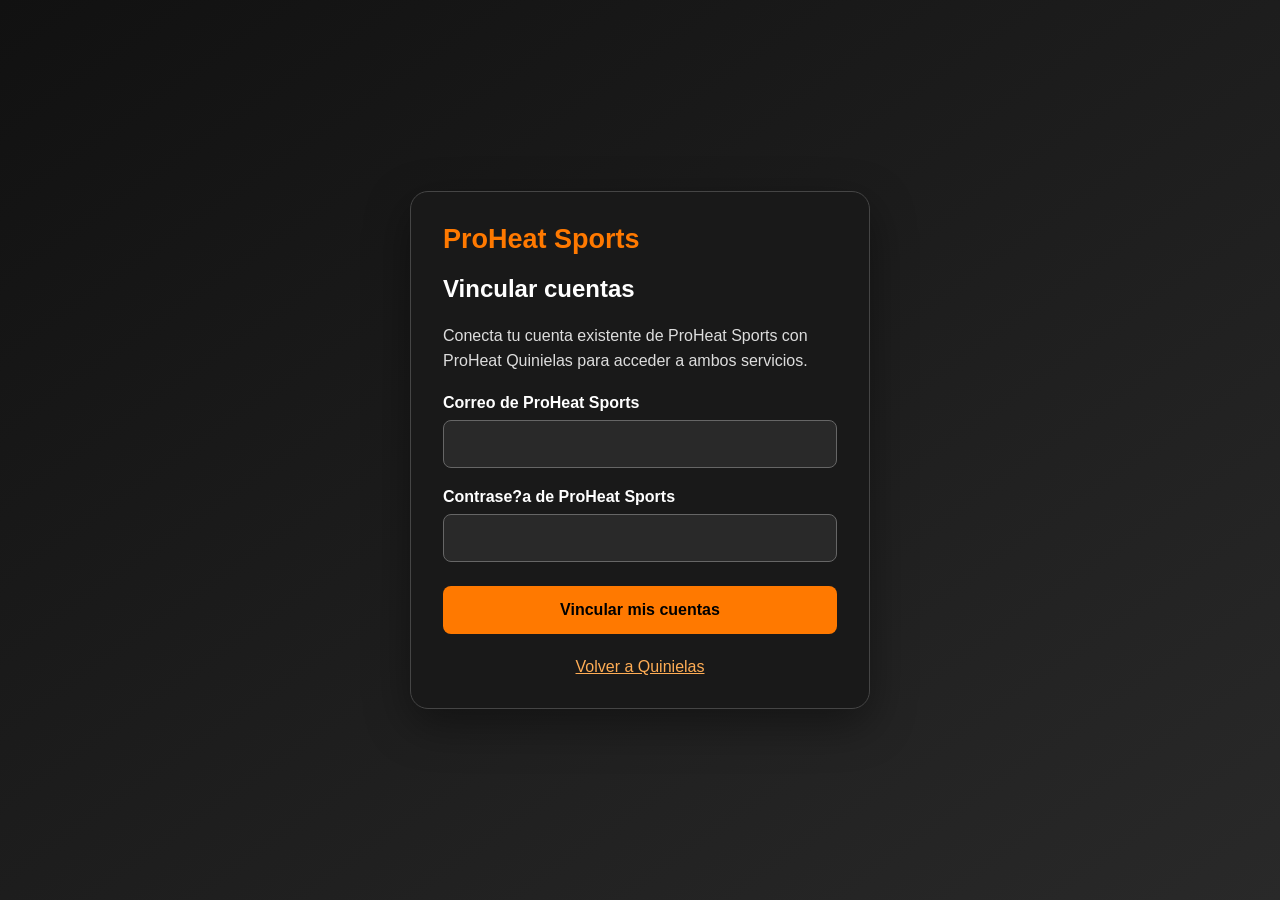
<file: static/vincular-cuentas.html>
<!DOCTYPE html>
<html lang="es">
<head>
<meta charset="UTF-8">
<meta name="viewport" content="width=device-width, initial-scale=1.0">
<title>Vincular cuentas | ProHeat Sports</title>
<style>
  * { box-sizing: border-box; }

  body {
    margin: 0;
    min-height: 100vh;
    font-family: Arial, sans-serif;
    background: linear-gradient(145deg, #111, #292929);
    color: #fff;
    display: flex;
    justify-content: center;
    align-items: center;
    padding: 20px;
  }

  .card {
    width: 100%;
    max-width: 460px;
    background: #191919;
    border: 1px solid #454545;
    border-radius: 18px;
    padding: 32px;
    box-shadow: 0 15px 45px rgba(0,0,0,.4);
  }

  h1 {
    margin: 0 0 12px;
    color: #ff7900;
    font-size: 27px;
  }

  p {
    line-height: 1.6;
    color: #ddd;
  }

  label {
    display: block;
    margin: 20px 0 8px;
    font-weight: bold;
  }

  input {
    width: 100%;
    min-height: 48px;
    padding: 12px;
    border-radius: 8px;
    border: 1px solid #666;
    background: #292929;
    color: #fff;
    font-size: 16px;
  }

  button {
    width: 100%;
    min-height: 48px;
    margin-top: 24px;
    background: #ff7900;
    border: 0;
    border-radius: 8px;
    font-weight: bold;
    font-size: 16px;
    cursor: pointer;
  }

  button:disabled {
    opacity: .6;
    cursor: wait;
  }

  .message {
    margin-top: 18px;
    line-height: 1.5;
  }

  .error { color: #ff8888; }
  .success { color: #7ce8a3; }

  a { color: #ffad55; }

  .footer {
    margin-top: 24px;
    text-align: center;
  }
</style>
</head>
<body>

<main class="card">
  <h1>ProHeat Sports</h1>
  <h2>Vincular cuentas</h2>

  <p>
    Conecta tu cuenta existente de ProHeat Sports con
    ProHeat Quinielas para acceder a ambos servicios.
  </p>

  <form id="linkForm">
    <label for="email">Correo de ProHeat Sports</label>
    <input
      id="email"
      type="email"
      autocomplete="email"
      required
    >

    <label for="password">Contrase?a de ProHeat Sports</label>
    <input
      id="password"
      type="password"
      autocomplete="current-password"
      required
    >

    <button id="submitButton" type="submit">
      Vincular mis cuentas
    </button>
  </form>

  <div id="message" class="message" role="status" aria-live="polite"></div>

  <div class="footer">
    <a href="/quinielas/">Volver a Quinielas</a>
  </div>
</main>

<script>
const API = window.location.origin;

const form = document.getElementById("linkForm");
const message = document.getElementById("message");
const button = document.getElementById("submitButton");

function showMessage(text, type = "") {
  message.textContent = text;
  message.className = "message " + type;
}

form.addEventListener("submit", async (event) => {
  event.preventDefault();

  const centralToken = localStorage.getItem(
    "proheat_quinielas_token"
  );

  if (!centralToken) {
    showMessage(
      "Primero inicia sesion en ProHeat Quinielas.",
      "error"
    );
    return;
  }

  const email = document.getElementById("email").value.trim();
  const password = document.getElementById("password").value;

  button.disabled = true;

  try {
    showMessage("Verificando cuentas...");

    const response = await fetch(API + "/auth/link-existing", {
      method: "POST",
      headers: {
        "Content-Type": "application/json",
        "Authorization": "Bearer " + centralToken
      },
      body: JSON.stringify({email, password})
    });

    if (!response.ok) {
      if (response.status === 429) {
        throw new Error(
          "Demasiados intentos. Intenta nuevamente mas tarde."
        );
      }

      if (response.status === 401) {
        throw new Error(
          "Tu sesion de Quinielas no es valida. Inicia sesion nuevamente."
        );
      }

      throw new Error(
        "No fue posible vincular las cuentas. Verifica tus datos."
      );
    }

    showMessage("Cuentas vinculadas. Iniciando sesion...", "success");

    const loginResponse = await fetch(API + "/auth/central", {
      method: "POST",
      headers: {
        "Authorization": "Bearer " + centralToken
      }
    });

    if (!loginResponse.ok) {
      throw new Error(
        "Las cuentas se vincularon, pero no fue posible iniciar sesion. Intenta acceder nuevamente."
      );
    }

    const data = await loginResponse.json();

    if (!data.token || !data.user_id) {
      throw new Error(
        "La respuesta de autenticacion esta incompleta."
      );
    }

    localStorage.setItem("token", data.token);
    localStorage.setItem("user_id", data.user_id);
    localStorage.setItem("user_name", data.name || "");
    localStorage.setItem("user_email", data.email || "");
    localStorage.removeItem("proheat_manual_logout");

    document.getElementById("password").value = "";

    showMessage(
      "Vinculacion completada. Redirigiendo...",
      "success"
    );

    window.location.assign("/");

  } catch (error) {
    showMessage(error.message, "error");
  } finally {
    button.disabled = false;
  }
});
</script>

</body>
</html>
</file>
